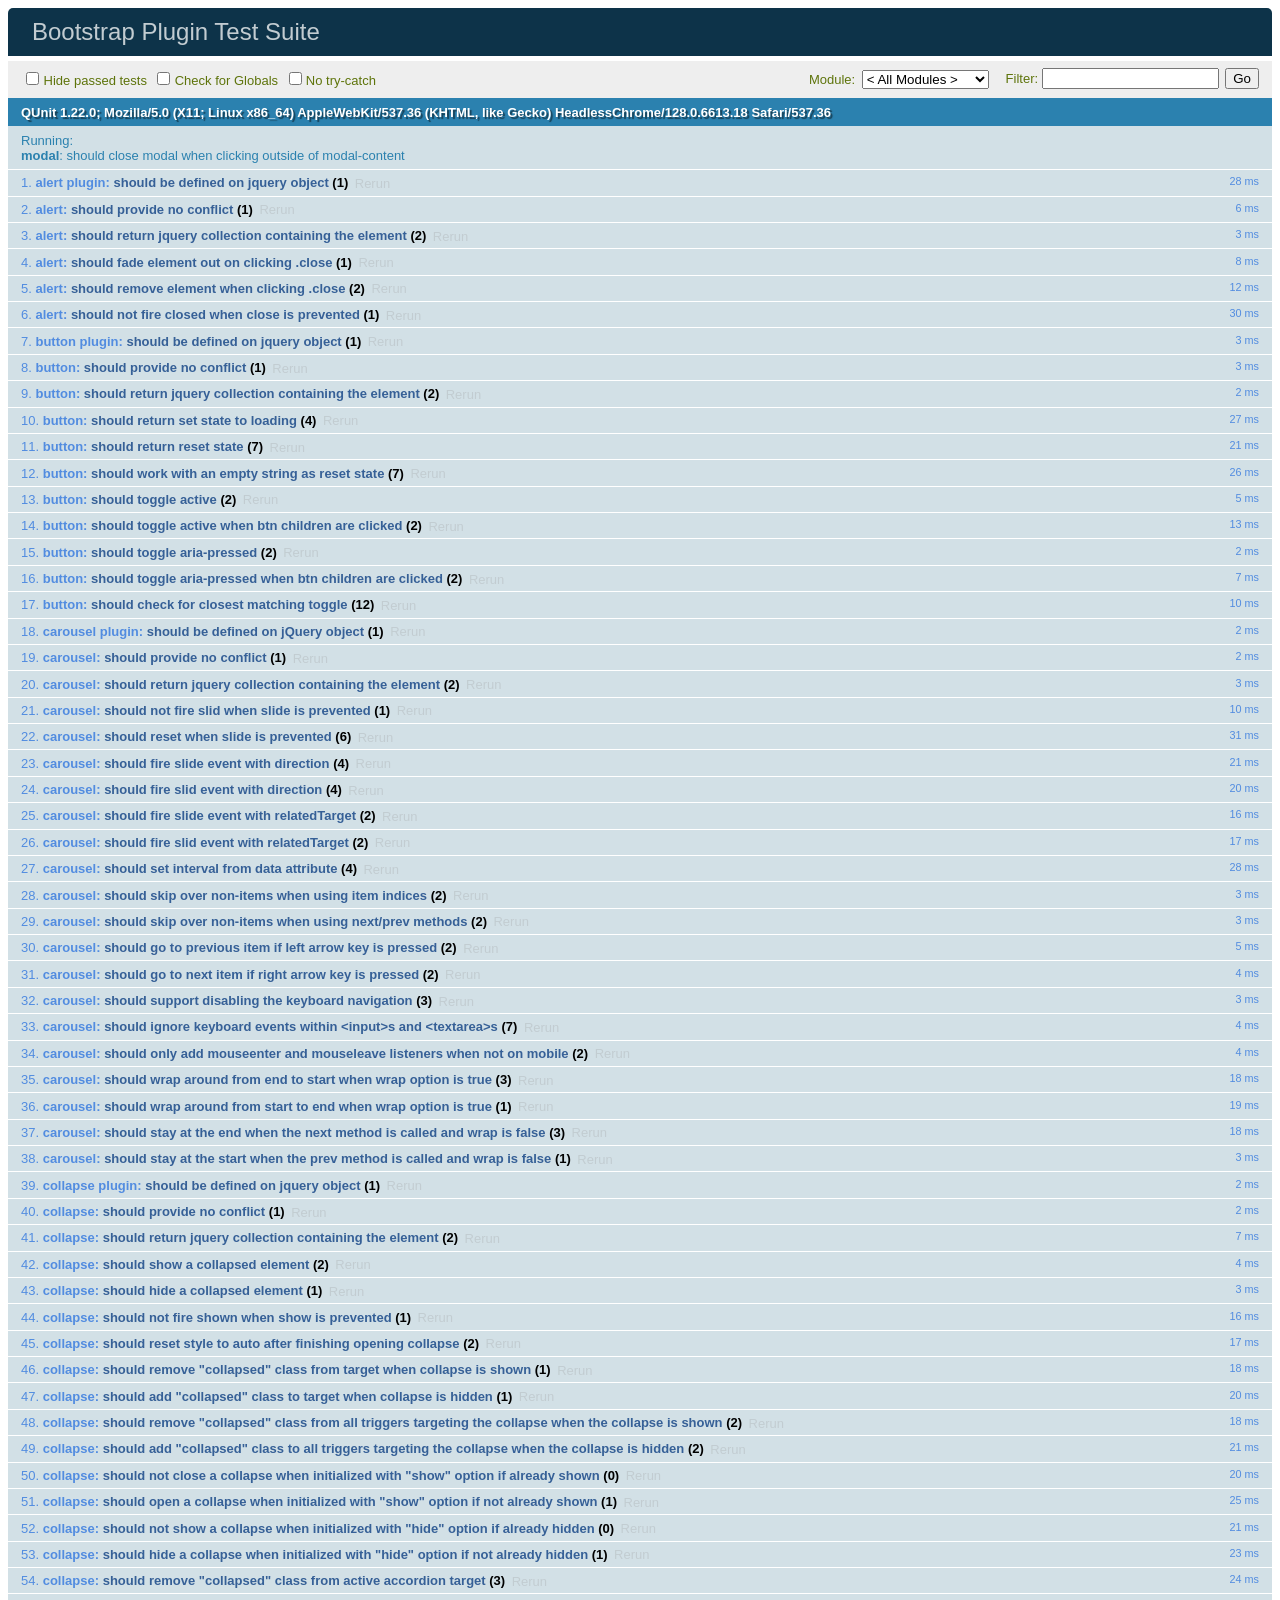
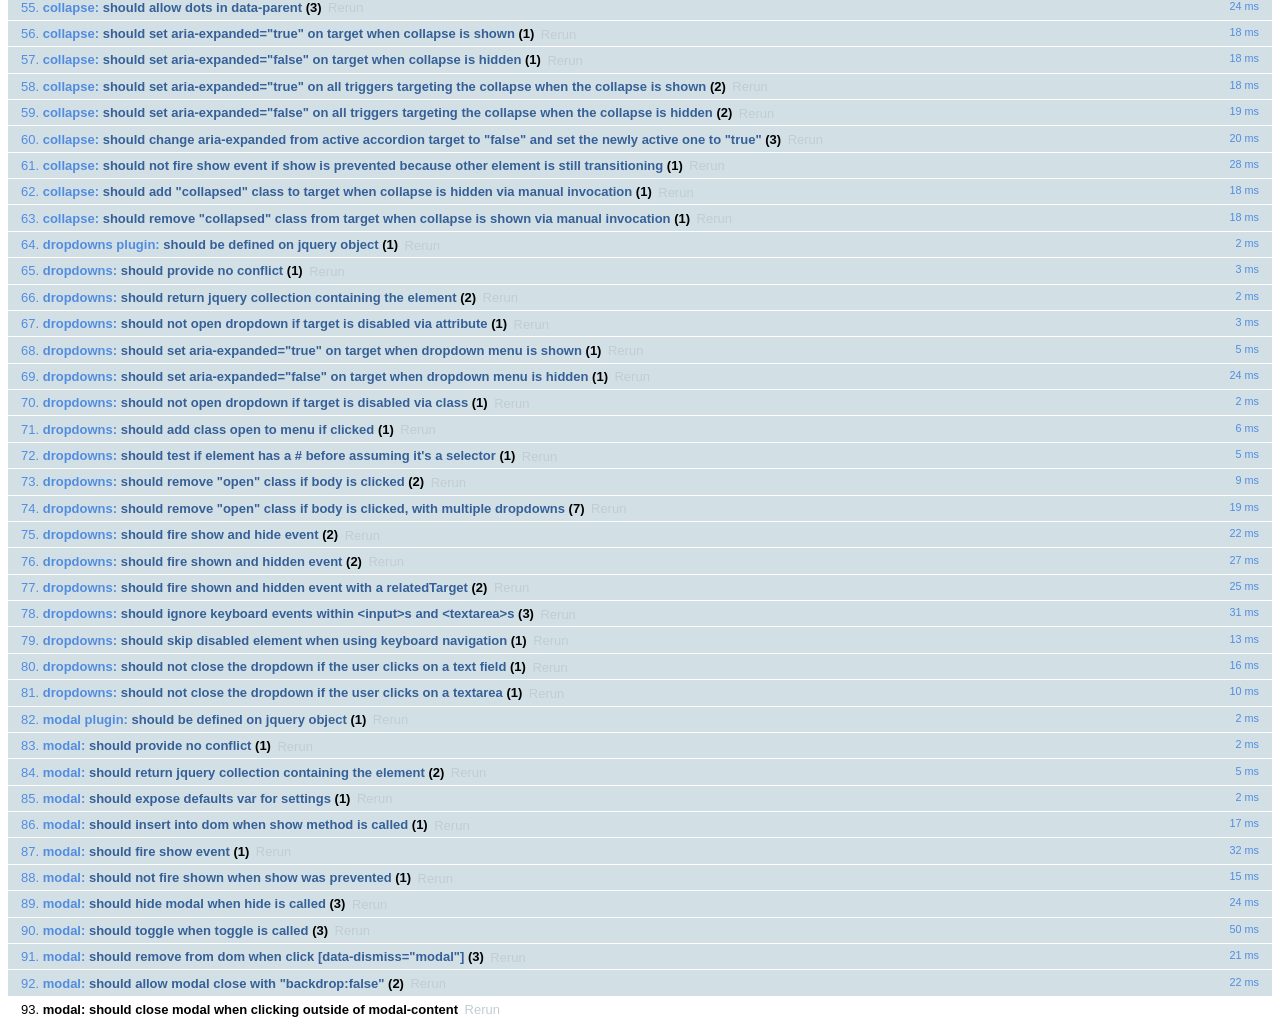
<file: parapaparam.github.io/bootstrap-3.3.7/js/tests/index.html>
<!DOCTYPE html>
<html>
  <head>
    <meta charset="utf-8">
    <title>Bootstrap Plugin Test Suite</title>
    <meta name="viewport" content="width=device-width, initial-scale=1">

    <!-- jQuery -->
    <script src="vendor/jquery.min.js"></script>
    <script>
      // Disable jQuery event aliases to ensure we don't accidentally use any of them
      (function () {
        var eventAliases = [
          'blur',
          'focus',
          'focusin',
          'focusout',
          'load',
          'resize',
          'scroll',
          'unload',
          'click',
          'dblclick',
          'mousedown',
          'mouseup',
          'mousemove',
          'mouseover',
          'mouseout',
          'mouseenter',
          'mouseleave',
          'change',
          'select',
          'submit',
          'keydown',
          'keypress',
          'keyup',
          'error',
          'contextmenu',
          'hover',
          'bind',
          'unbind',
          'delegate',
          'undelegate'
        ]
        for (var i = 0; i < eventAliases.length; i++) {
          var eventAlias = eventAliases[i]
          $.fn[eventAlias] = function () {
            throw new Error('Using the ".' + eventAlias + '()" method is not allowed, so that Bootstrap can be compatible with custom jQuery builds which exclude the "event aliases" module that defines said method. See https://github.com/twbs/bootstrap/blob/master/CONTRIBUTING.md#js')
          }
        }
      })()
    </script>

    <!-- QUnit -->
    <link rel="stylesheet" href="vendor/qunit.css" media="screen">
    <script src="vendor/qunit.js"></script>
    <script>
      // See https://github.com/axemclion/grunt-saucelabs#test-result-details-with-qunit
      var log = []
      // Require assert.expect in each test
      QUnit.config.requireExpects = true
      QUnit.done(function (testResults) {
        var tests = []
        for (var i = 0, len = log.length; i < len; i++) {
          var details = log[i]
          tests.push({
            name: details.name,
            result: details.result,
            expected: details.expected,
            actual: details.actual,
            source: details.source
          })
        }
        testResults.tests = tests

        window.global_test_results = testResults
      })

      QUnit.testStart(function (testDetails) {
        $(window).scrollTop(0)
        QUnit.log(function (details) {
          if (!details.result) {
            details.name = testDetails.name
            log.push(details)
          }
        })
      })

      // Cleanup
      QUnit.testDone(function () {
        $('#qunit-fixture').empty()
        $('#modal-test, .modal-backdrop').remove()
      })

      // Display fixture on-screen on iOS to avoid false positives
      if (/iPhone|iPad|iPod/.test(navigator.userAgent)) {
        QUnit.begin(function() {
          $('#qunit-fixture').css({ top: 0, left: 0 })
        })

        QUnit.done(function () {
          $('#qunit-fixture').css({ top: '', left: '' })
        })
      }

      // Disable deprecated global QUnit method aliases in preparation for QUnit v2
      (function () {
        var methodNames = [
          'async',
          'asyncTest',
          'deepEqual',
          'equal',
          'expect',
          'module',
          'notDeepEqual',
          'notEqual',
          'notPropEqual',
          'notStrictEqual',
          'ok',
          'propEqual',
          'push',
          'start',
          'stop',
          'strictEqual',
          'test',
          'throws'
        ];
        for (var i = 0; i < methodNames.length; i++) {
          var methodName = methodNames[i];
          window[methodName] = undefined;
        }
      })();
    </script>

    <!-- Plugin sources -->
    <script>$.support.transition = false</script>
    <script src="../../js/alert.js"></script>
    <script src="../../js/button.js"></script>
    <script src="../../js/carousel.js"></script>
    <script src="../../js/collapse.js"></script>
    <script src="../../js/dropdown.js"></script>
    <script src="../../js/modal.js"></script>
    <script src="../../js/scrollspy.js"></script>
    <script src="../../js/tab.js"></script>
    <script src="../../js/tooltip.js"></script>
    <script src="../../js/popover.js"></script>
    <script src="../../js/affix.js"></script>

    <!-- Unit tests -->
    <script src="unit/alert.js"></script>
    <script src="unit/button.js"></script>
    <script src="unit/carousel.js"></script>
    <script src="unit/collapse.js"></script>
    <script src="unit/dropdown.js"></script>
    <script src="unit/modal.js"></script>
    <script src="unit/scrollspy.js"></script>
    <script src="unit/tab.js"></script>
    <script src="unit/tooltip.js"></script>
    <script src="unit/popover.js"></script>
    <script src="unit/affix.js"></script>

  </head>
  <body>
    <div id="qunit-container">
      <div id="qunit"></div>
      <div id="qunit-fixture"></div>
    </div>
  </body>
</html>
</file>
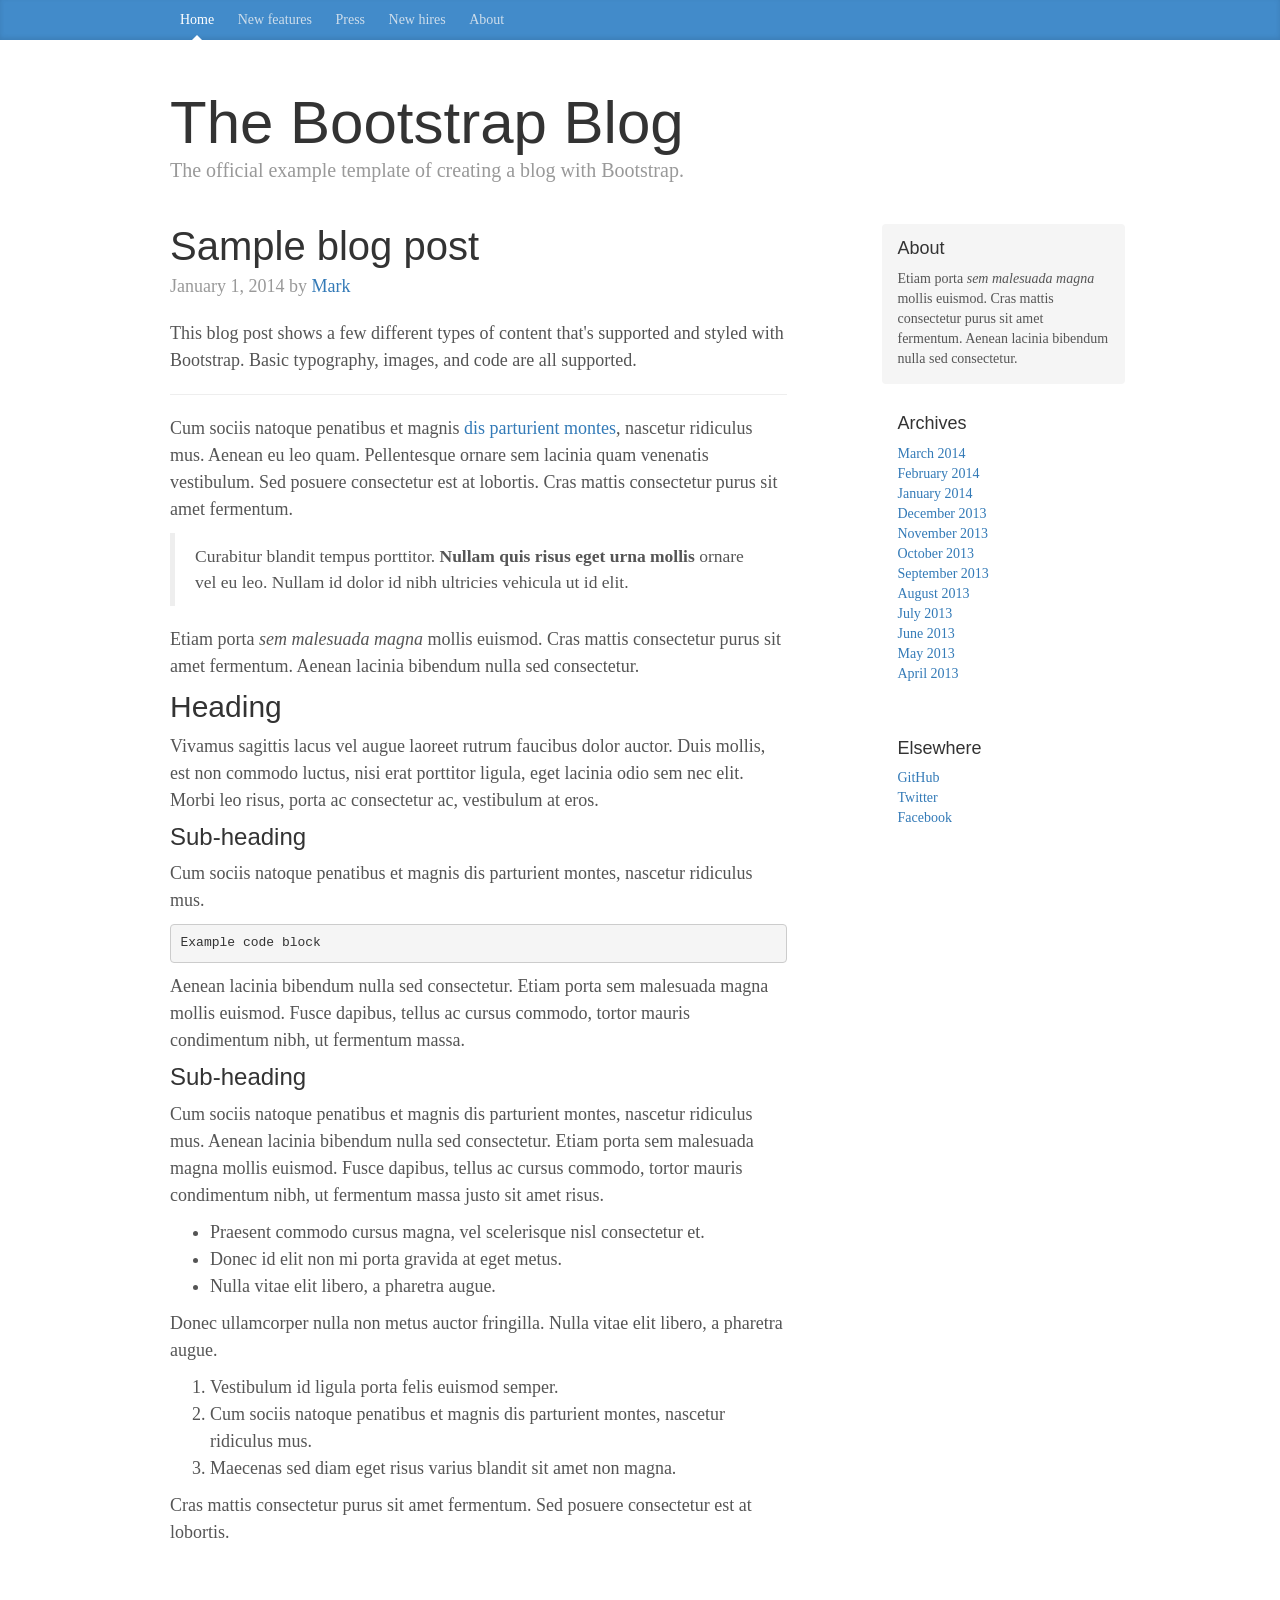
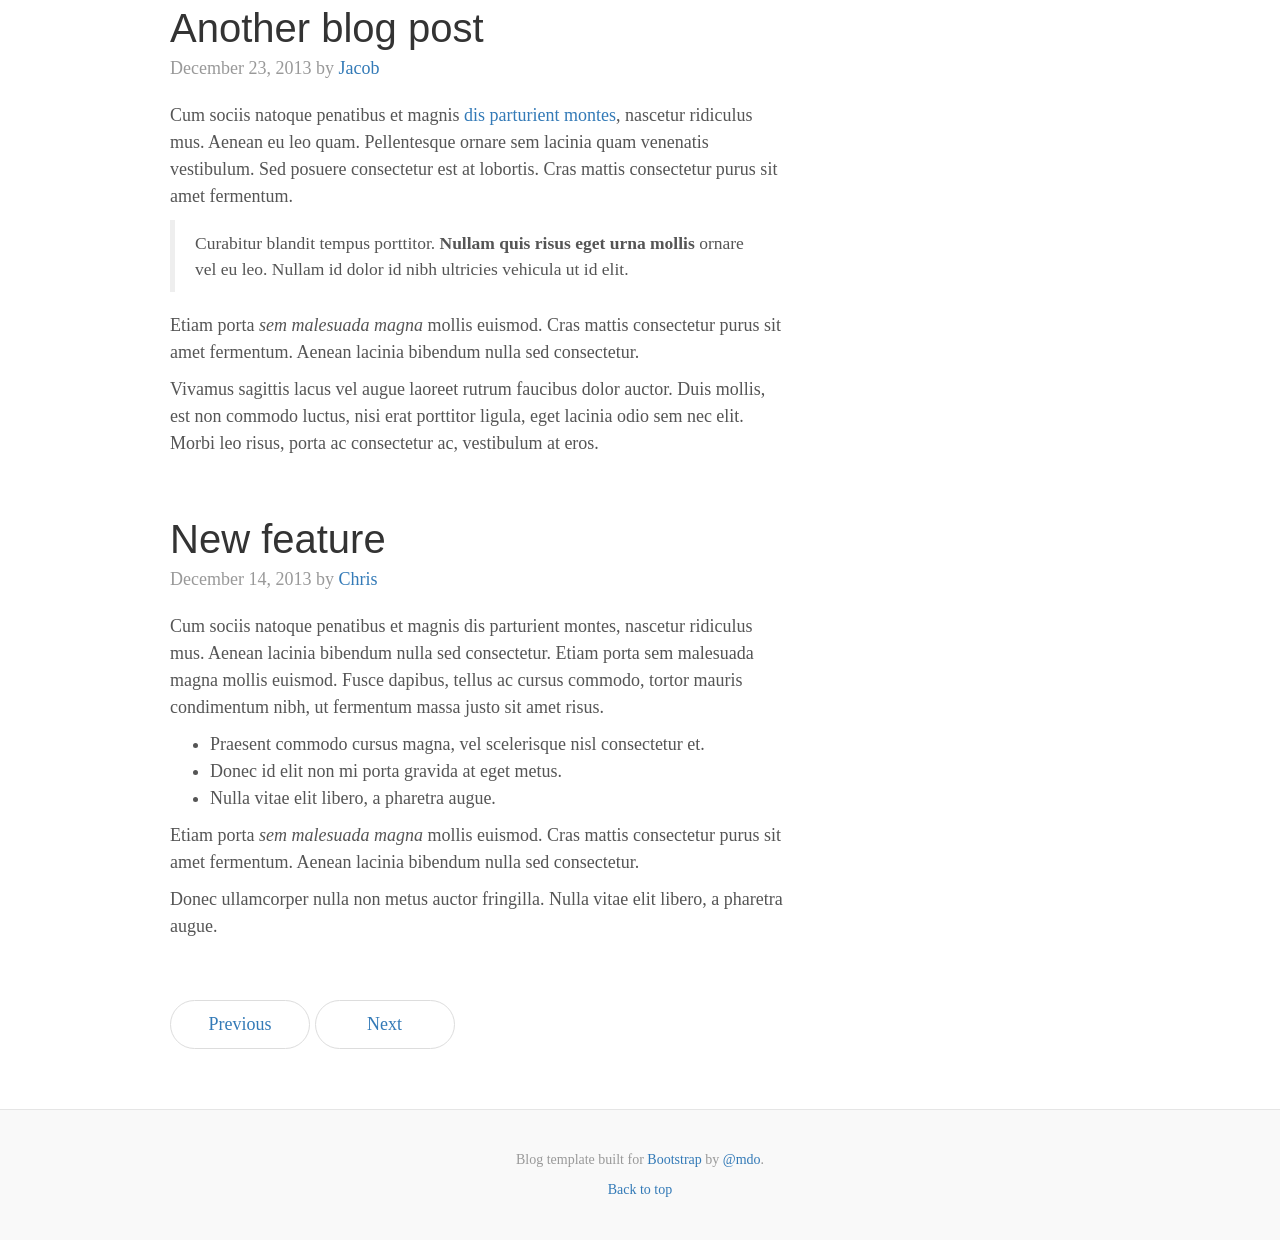
<file: parapaparam.github.io/bootstrap-3.3.7/docs/examples/blog/index.html>
<!DOCTYPE html>
<html lang="en">
  <head>
    <meta charset="utf-8">
    <meta http-equiv="X-UA-Compatible" content="IE=edge">
    <meta name="viewport" content="width=device-width, initial-scale=1">
    <!-- The above 3 meta tags *must* come first in the head; any other head content must come *after* these tags -->
    <meta name="description" content="">
    <meta name="author" content="">
    <link rel="icon" href="../../favicon.ico">

    <title>Blog Template for Bootstrap</title>

    <!-- Bootstrap core CSS -->
    <link href="../../dist/css/bootstrap.min.css" rel="stylesheet">

    <!-- IE10 viewport hack for Surface/desktop Windows 8 bug -->
    <link href="../../assets/css/ie10-viewport-bug-workaround.css" rel="stylesheet">

    <!-- Custom styles for this template -->
    <link href="blog.css" rel="stylesheet">

    <!-- Just for debugging purposes. Don't actually copy these 2 lines! -->
    <!--[if lt IE 9]><script src="../../assets/js/ie8-responsive-file-warning.js"></script><![endif]-->
    <script src="../../assets/js/ie-emulation-modes-warning.js"></script>

    <!-- HTML5 shim and Respond.js for IE8 support of HTML5 elements and media queries -->
    <!--[if lt IE 9]>
      <script src="https://oss.maxcdn.com/html5shiv/3.7.3/html5shiv.min.js"></script>
      <script src="https://oss.maxcdn.com/respond/1.4.2/respond.min.js"></script>
    <![endif]-->
  </head>

  <body>

    <div class="blog-masthead">
      <div class="container">
        <nav class="blog-nav">
          <a class="blog-nav-item active" href="#">Home</a>
          <a class="blog-nav-item" href="#">New features</a>
          <a class="blog-nav-item" href="#">Press</a>
          <a class="blog-nav-item" href="#">New hires</a>
          <a class="blog-nav-item" href="#">About</a>
        </nav>
      </div>
    </div>

    <div class="container">

      <div class="blog-header">
        <h1 class="blog-title">The Bootstrap Blog</h1>
        <p class="lead blog-description">The official example template of creating a blog with Bootstrap.</p>
      </div>

      <div class="row">

        <div class="col-sm-8 blog-main">

          <div class="blog-post">
            <h2 class="blog-post-title">Sample blog post</h2>
            <p class="blog-post-meta">January 1, 2014 by <a href="#">Mark</a></p>

            <p>This blog post shows a few different types of content that's supported and styled with Bootstrap. Basic typography, images, and code are all supported.</p>
            <hr>
            <p>Cum sociis natoque penatibus et magnis <a href="#">dis parturient montes</a>, nascetur ridiculus mus. Aenean eu leo quam. Pellentesque ornare sem lacinia quam venenatis vestibulum. Sed posuere consectetur est at lobortis. Cras mattis consectetur purus sit amet fermentum.</p>
            <blockquote>
              <p>Curabitur blandit tempus porttitor. <strong>Nullam quis risus eget urna mollis</strong> ornare vel eu leo. Nullam id dolor id nibh ultricies vehicula ut id elit.</p>
            </blockquote>
            <p>Etiam porta <em>sem malesuada magna</em> mollis euismod. Cras mattis consectetur purus sit amet fermentum. Aenean lacinia bibendum nulla sed consectetur.</p>
            <h2>Heading</h2>
            <p>Vivamus sagittis lacus vel augue laoreet rutrum faucibus dolor auctor. Duis mollis, est non commodo luctus, nisi erat porttitor ligula, eget lacinia odio sem nec elit. Morbi leo risus, porta ac consectetur ac, vestibulum at eros.</p>
            <h3>Sub-heading</h3>
            <p>Cum sociis natoque penatibus et magnis dis parturient montes, nascetur ridiculus mus.</p>
            <pre><code>Example code block</code></pre>
            <p>Aenean lacinia bibendum nulla sed consectetur. Etiam porta sem malesuada magna mollis euismod. Fusce dapibus, tellus ac cursus commodo, tortor mauris condimentum nibh, ut fermentum massa.</p>
            <h3>Sub-heading</h3>
            <p>Cum sociis natoque penatibus et magnis dis parturient montes, nascetur ridiculus mus. Aenean lacinia bibendum nulla sed consectetur. Etiam porta sem malesuada magna mollis euismod. Fusce dapibus, tellus ac cursus commodo, tortor mauris condimentum nibh, ut fermentum massa justo sit amet risus.</p>
            <ul>
              <li>Praesent commodo cursus magna, vel scelerisque nisl consectetur et.</li>
              <li>Donec id elit non mi porta gravida at eget metus.</li>
              <li>Nulla vitae elit libero, a pharetra augue.</li>
            </ul>
            <p>Donec ullamcorper nulla non metus auctor fringilla. Nulla vitae elit libero, a pharetra augue.</p>
            <ol>
              <li>Vestibulum id ligula porta felis euismod semper.</li>
              <li>Cum sociis natoque penatibus et magnis dis parturient montes, nascetur ridiculus mus.</li>
              <li>Maecenas sed diam eget risus varius blandit sit amet non magna.</li>
            </ol>
            <p>Cras mattis consectetur purus sit amet fermentum. Sed posuere consectetur est at lobortis.</p>
          </div><!-- /.blog-post -->

          <div class="blog-post">
            <h2 class="blog-post-title">Another blog post</h2>
            <p class="blog-post-meta">December 23, 2013 by <a href="#">Jacob</a></p>

            <p>Cum sociis natoque penatibus et magnis <a href="#">dis parturient montes</a>, nascetur ridiculus mus. Aenean eu leo quam. Pellentesque ornare sem lacinia quam venenatis vestibulum. Sed posuere consectetur est at lobortis. Cras mattis consectetur purus sit amet fermentum.</p>
            <blockquote>
              <p>Curabitur blandit tempus porttitor. <strong>Nullam quis risus eget urna mollis</strong> ornare vel eu leo. Nullam id dolor id nibh ultricies vehicula ut id elit.</p>
            </blockquote>
            <p>Etiam porta <em>sem malesuada magna</em> mollis euismod. Cras mattis consectetur purus sit amet fermentum. Aenean lacinia bibendum nulla sed consectetur.</p>
            <p>Vivamus sagittis lacus vel augue laoreet rutrum faucibus dolor auctor. Duis mollis, est non commodo luctus, nisi erat porttitor ligula, eget lacinia odio sem nec elit. Morbi leo risus, porta ac consectetur ac, vestibulum at eros.</p>
          </div><!-- /.blog-post -->

          <div class="blog-post">
            <h2 class="blog-post-title">New feature</h2>
            <p class="blog-post-meta">December 14, 2013 by <a href="#">Chris</a></p>

            <p>Cum sociis natoque penatibus et magnis dis parturient montes, nascetur ridiculus mus. Aenean lacinia bibendum nulla sed consectetur. Etiam porta sem malesuada magna mollis euismod. Fusce dapibus, tellus ac cursus commodo, tortor mauris condimentum nibh, ut fermentum massa justo sit amet risus.</p>
            <ul>
              <li>Praesent commodo cursus magna, vel scelerisque nisl consectetur et.</li>
              <li>Donec id elit non mi porta gravida at eget metus.</li>
              <li>Nulla vitae elit libero, a pharetra augue.</li>
            </ul>
            <p>Etiam porta <em>sem malesuada magna</em> mollis euismod. Cras mattis consectetur purus sit amet fermentum. Aenean lacinia bibendum nulla sed consectetur.</p>
            <p>Donec ullamcorper nulla non metus auctor fringilla. Nulla vitae elit libero, a pharetra augue.</p>
          </div><!-- /.blog-post -->

          <nav>
            <ul class="pager">
              <li><a href="#">Previous</a></li>
              <li><a href="#">Next</a></li>
            </ul>
          </nav>

        </div><!-- /.blog-main -->

        <div class="col-sm-3 col-sm-offset-1 blog-sidebar">
          <div class="sidebar-module sidebar-module-inset">
            <h4>About</h4>
            <p>Etiam porta <em>sem malesuada magna</em> mollis euismod. Cras mattis consectetur purus sit amet fermentum. Aenean lacinia bibendum nulla sed consectetur.</p>
          </div>
          <div class="sidebar-module">
            <h4>Archives</h4>
            <ol class="list-unstyled">
              <li><a href="#">March 2014</a></li>
              <li><a href="#">February 2014</a></li>
              <li><a href="#">January 2014</a></li>
              <li><a href="#">December 2013</a></li>
              <li><a href="#">November 2013</a></li>
              <li><a href="#">October 2013</a></li>
              <li><a href="#">September 2013</a></li>
              <li><a href="#">August 2013</a></li>
              <li><a href="#">July 2013</a></li>
              <li><a href="#">June 2013</a></li>
              <li><a href="#">May 2013</a></li>
              <li><a href="#">April 2013</a></li>
            </ol>
          </div>
          <div class="sidebar-module">
            <h4>Elsewhere</h4>
            <ol class="list-unstyled">
              <li><a href="#">GitHub</a></li>
              <li><a href="#">Twitter</a></li>
              <li><a href="#">Facebook</a></li>
            </ol>
          </div>
        </div><!-- /.blog-sidebar -->

      </div><!-- /.row -->

    </div><!-- /.container -->

    <footer class="blog-footer">
      <p>Blog template built for <a href="http://getbootstrap.com">Bootstrap</a> by <a href="https://twitter.com/mdo">@mdo</a>.</p>
      <p>
        <a href="#">Back to top</a>
      </p>
    </footer>


    <!-- Bootstrap core JavaScript
    ================================================== -->
    <!-- Placed at the end of the document so the pages load faster -->
    <script src="https://ajax.googleapis.com/ajax/libs/jquery/1.12.4/jquery.min.js"></script>
    <script>window.jQuery || document.write('<script src="../../assets/js/vendor/jquery.min.js"><\/script>')</script>
    <script src="../../dist/js/bootstrap.min.js"></script>
    <!-- IE10 viewport hack for Surface/desktop Windows 8 bug -->
    <script src="../../assets/js/ie10-viewport-bug-workaround.js"></script>
  </body>
</html>
</file>
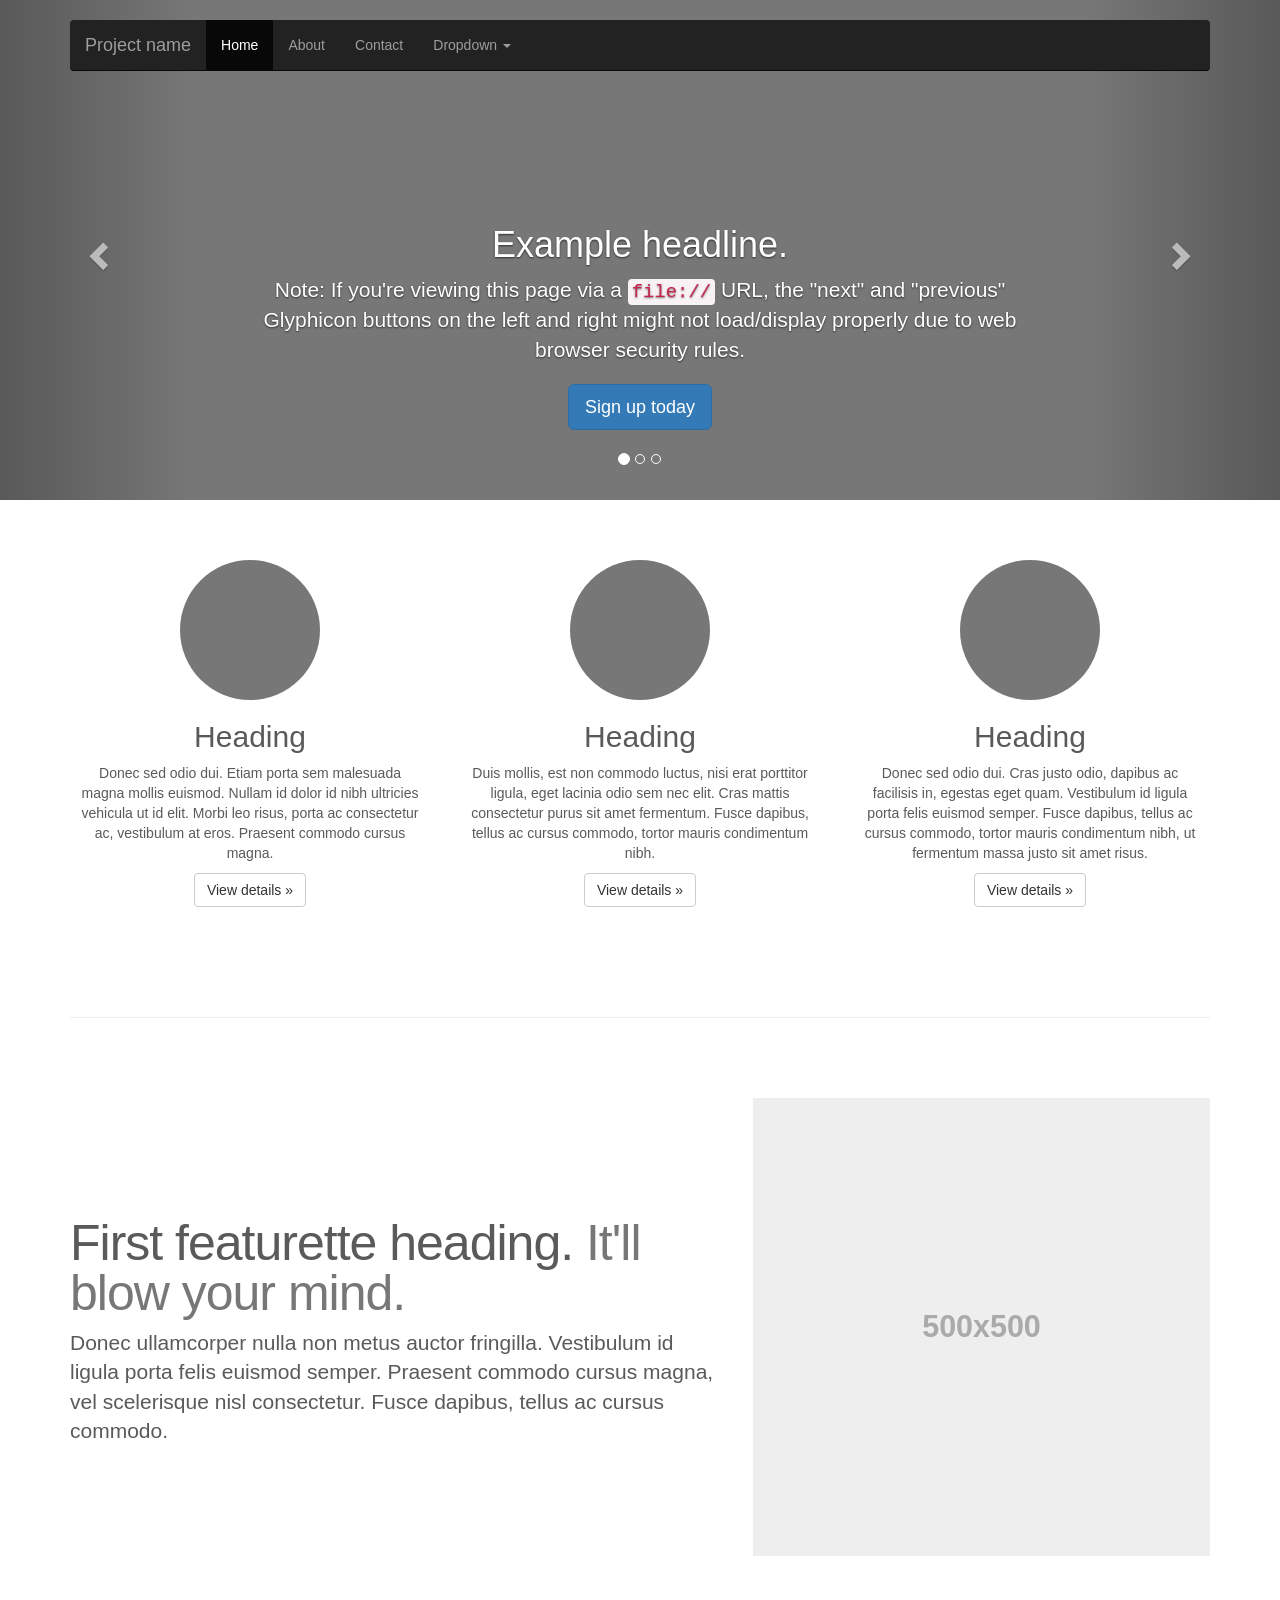
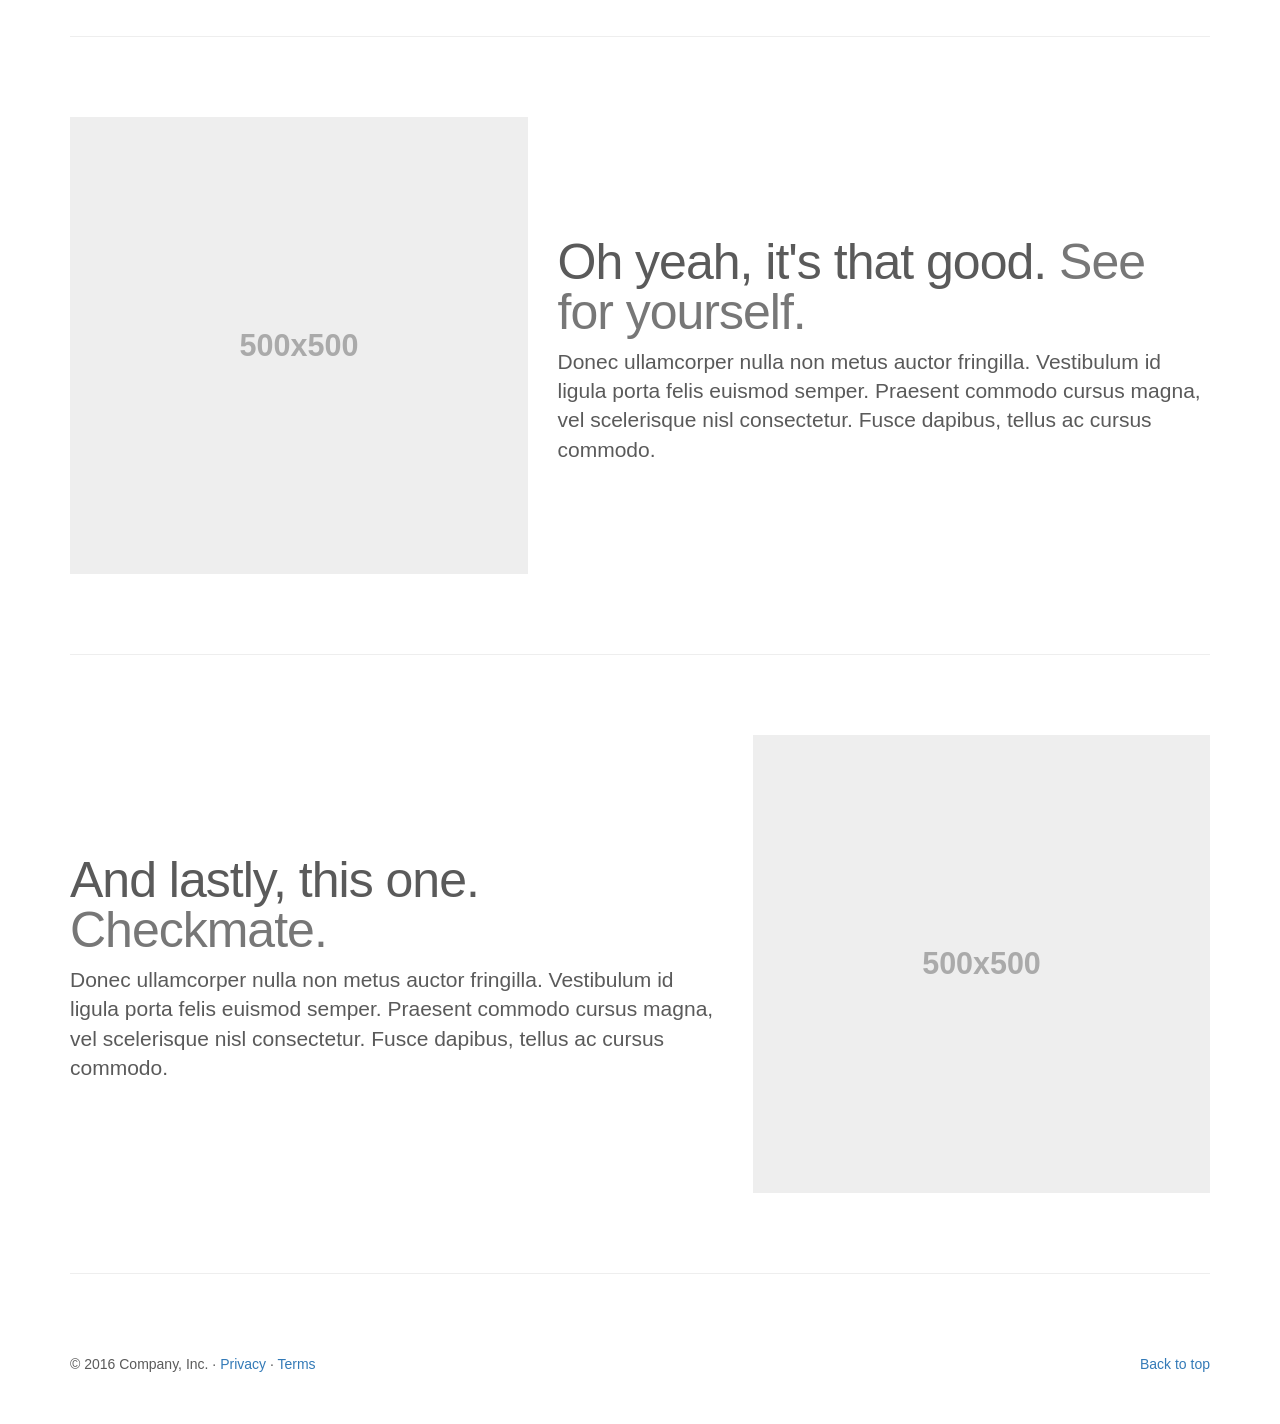
<file: parapaparam.github.io/bootstrap-3.3.7/docs/examples/carousel/index.html>
<!DOCTYPE html>
<html lang="en">
  <head>
    <meta charset="utf-8">
    <meta http-equiv="X-UA-Compatible" content="IE=edge">
    <meta name="viewport" content="width=device-width, initial-scale=1">
    <!-- The above 3 meta tags *must* come first in the head; any other head content must come *after* these tags -->
    <meta name="description" content="">
    <meta name="author" content="">
    <link rel="icon" href="../../favicon.ico">

    <title>Carousel Template for Bootstrap</title>

    <!-- Bootstrap core CSS -->
    <link href="../../dist/css/bootstrap.min.css" rel="stylesheet">

    <!-- IE10 viewport hack for Surface/desktop Windows 8 bug -->
    <link href="../../assets/css/ie10-viewport-bug-workaround.css" rel="stylesheet">

    <!-- Just for debugging purposes. Don't actually copy these 2 lines! -->
    <!--[if lt IE 9]><script src="../../assets/js/ie8-responsive-file-warning.js"></script><![endif]-->
    <script src="../../assets/js/ie-emulation-modes-warning.js"></script>

    <!-- HTML5 shim and Respond.js for IE8 support of HTML5 elements and media queries -->
    <!--[if lt IE 9]>
      <script src="https://oss.maxcdn.com/html5shiv/3.7.3/html5shiv.min.js"></script>
      <script src="https://oss.maxcdn.com/respond/1.4.2/respond.min.js"></script>
    <![endif]-->

    <!-- Custom styles for this template -->
    <link href="carousel.css" rel="stylesheet">
  </head>
<!-- NAVBAR
================================================== -->
  <body>
    <div class="navbar-wrapper">
      <div class="container">

        <nav class="navbar navbar-inverse navbar-static-top">
          <div class="container">
            <div class="navbar-header">
              <button type="button" class="navbar-toggle collapsed" data-toggle="collapse" data-target="#navbar" aria-expanded="false" aria-controls="navbar">
                <span class="sr-only">Toggle navigation</span>
                <span class="icon-bar"></span>
                <span class="icon-bar"></span>
                <span class="icon-bar"></span>
              </button>
              <a class="navbar-brand" href="#">Project name</a>
            </div>
            <div id="navbar" class="navbar-collapse collapse">
              <ul class="nav navbar-nav">
                <li class="active"><a href="#">Home</a></li>
                <li><a href="#about">About</a></li>
                <li><a href="#contact">Contact</a></li>
                <li class="dropdown">
                  <a href="#" class="dropdown-toggle" data-toggle="dropdown" role="button" aria-haspopup="true" aria-expanded="false">Dropdown <span class="caret"></span></a>
                  <ul class="dropdown-menu">
                    <li><a href="#">Action</a></li>
                    <li><a href="#">Another action</a></li>
                    <li><a href="#">Something else here</a></li>
                    <li role="separator" class="divider"></li>
                    <li class="dropdown-header">Nav header</li>
                    <li><a href="#">Separated link</a></li>
                    <li><a href="#">One more separated link</a></li>
                  </ul>
                </li>
              </ul>
            </div>
          </div>
        </nav>

      </div>
    </div>


    <!-- Carousel
    ================================================== -->
    <div id="myCarousel" class="carousel slide" data-ride="carousel">
      <!-- Indicators -->
      <ol class="carousel-indicators">
        <li data-target="#myCarousel" data-slide-to="0" class="active"></li>
        <li data-target="#myCarousel" data-slide-to="1"></li>
        <li data-target="#myCarousel" data-slide-to="2"></li>
      </ol>
      <div class="carousel-inner" role="listbox">
        <div class="item active">
          <img class="first-slide" src="[data-uri]" alt="First slide">
          <div class="container">
            <div class="carousel-caption">
              <h1>Example headline.</h1>
              <p>Note: If you're viewing this page via a <code>file://</code> URL, the "next" and "previous" Glyphicon buttons on the left and right might not load/display properly due to web browser security rules.</p>
              <p><a class="btn btn-lg btn-primary" href="#" role="button">Sign up today</a></p>
            </div>
          </div>
        </div>
        <div class="item">
          <img class="second-slide" src="[data-uri]" alt="Second slide">
          <div class="container">
            <div class="carousel-caption">
              <h1>Another example headline.</h1>
              <p>Cras justo odio, dapibus ac facilisis in, egestas eget quam. Donec id elit non mi porta gravida at eget metus. Nullam id dolor id nibh ultricies vehicula ut id elit.</p>
              <p><a class="btn btn-lg btn-primary" href="#" role="button">Learn more</a></p>
            </div>
          </div>
        </div>
        <div class="item">
          <img class="third-slide" src="[data-uri]" alt="Third slide">
          <div class="container">
            <div class="carousel-caption">
              <h1>One more for good measure.</h1>
              <p>Cras justo odio, dapibus ac facilisis in, egestas eget quam. Donec id elit non mi porta gravida at eget metus. Nullam id dolor id nibh ultricies vehicula ut id elit.</p>
              <p><a class="btn btn-lg btn-primary" href="#" role="button">Browse gallery</a></p>
            </div>
          </div>
        </div>
      </div>
      <a class="left carousel-control" href="#myCarousel" role="button" data-slide="prev">
        <span class="glyphicon glyphicon-chevron-left" aria-hidden="true"></span>
        <span class="sr-only">Previous</span>
      </a>
      <a class="right carousel-control" href="#myCarousel" role="button" data-slide="next">
        <span class="glyphicon glyphicon-chevron-right" aria-hidden="true"></span>
        <span class="sr-only">Next</span>
      </a>
    </div><!-- /.carousel -->


    <!-- Marketing messaging and featurettes
    ================================================== -->
    <!-- Wrap the rest of the page in another container to center all the content. -->

    <div class="container marketing">

      <!-- Three columns of text below the carousel -->
      <div class="row">
        <div class="col-lg-4">
          <img class="img-circle" src="[data-uri]" alt="Generic placeholder image" width="140" height="140">
          <h2>Heading</h2>
          <p>Donec sed odio dui. Etiam porta sem malesuada magna mollis euismod. Nullam id dolor id nibh ultricies vehicula ut id elit. Morbi leo risus, porta ac consectetur ac, vestibulum at eros. Praesent commodo cursus magna.</p>
          <p><a class="btn btn-default" href="#" role="button">View details &raquo;</a></p>
        </div><!-- /.col-lg-4 -->
        <div class="col-lg-4">
          <img class="img-circle" src="[data-uri]" alt="Generic placeholder image" width="140" height="140">
          <h2>Heading</h2>
          <p>Duis mollis, est non commodo luctus, nisi erat porttitor ligula, eget lacinia odio sem nec elit. Cras mattis consectetur purus sit amet fermentum. Fusce dapibus, tellus ac cursus commodo, tortor mauris condimentum nibh.</p>
          <p><a class="btn btn-default" href="#" role="button">View details &raquo;</a></p>
        </div><!-- /.col-lg-4 -->
        <div class="col-lg-4">
          <img class="img-circle" src="[data-uri]" alt="Generic placeholder image" width="140" height="140">
          <h2>Heading</h2>
          <p>Donec sed odio dui. Cras justo odio, dapibus ac facilisis in, egestas eget quam. Vestibulum id ligula porta felis euismod semper. Fusce dapibus, tellus ac cursus commodo, tortor mauris condimentum nibh, ut fermentum massa justo sit amet risus.</p>
          <p><a class="btn btn-default" href="#" role="button">View details &raquo;</a></p>
        </div><!-- /.col-lg-4 -->
      </div><!-- /.row -->


      <!-- START THE FEATURETTES -->

      <hr class="featurette-divider">

      <div class="row featurette">
        <div class="col-md-7">
          <h2 class="featurette-heading">First featurette heading. <span class="text-muted">It'll blow your mind.</span></h2>
          <p class="lead">Donec ullamcorper nulla non metus auctor fringilla. Vestibulum id ligula porta felis euismod semper. Praesent commodo cursus magna, vel scelerisque nisl consectetur. Fusce dapibus, tellus ac cursus commodo.</p>
        </div>
        <div class="col-md-5">
          <img class="featurette-image img-responsive center-block" data-src="holder.js/500x500/auto" alt="Generic placeholder image">
        </div>
      </div>

      <hr class="featurette-divider">

      <div class="row featurette">
        <div class="col-md-7 col-md-push-5">
          <h2 class="featurette-heading">Oh yeah, it's that good. <span class="text-muted">See for yourself.</span></h2>
          <p class="lead">Donec ullamcorper nulla non metus auctor fringilla. Vestibulum id ligula porta felis euismod semper. Praesent commodo cursus magna, vel scelerisque nisl consectetur. Fusce dapibus, tellus ac cursus commodo.</p>
        </div>
        <div class="col-md-5 col-md-pull-7">
          <img class="featurette-image img-responsive center-block" data-src="holder.js/500x500/auto" alt="Generic placeholder image">
        </div>
      </div>

      <hr class="featurette-divider">

      <div class="row featurette">
        <div class="col-md-7">
          <h2 class="featurette-heading">And lastly, this one. <span class="text-muted">Checkmate.</span></h2>
          <p class="lead">Donec ullamcorper nulla non metus auctor fringilla. Vestibulum id ligula porta felis euismod semper. Praesent commodo cursus magna, vel scelerisque nisl consectetur. Fusce dapibus, tellus ac cursus commodo.</p>
        </div>
        <div class="col-md-5">
          <img class="featurette-image img-responsive center-block" data-src="holder.js/500x500/auto" alt="Generic placeholder image">
        </div>
      </div>

      <hr class="featurette-divider">

      <!-- /END THE FEATURETTES -->


      <!-- FOOTER -->
      <footer>
        <p class="pull-right"><a href="#">Back to top</a></p>
        <p>&copy; 2016 Company, Inc. &middot; <a href="#">Privacy</a> &middot; <a href="#">Terms</a></p>
      </footer>

    </div><!-- /.container -->


    <!-- Bootstrap core JavaScript
    ================================================== -->
    <!-- Placed at the end of the document so the pages load faster -->
    <script src="https://ajax.googleapis.com/ajax/libs/jquery/1.12.4/jquery.min.js"></script>
    <script>window.jQuery || document.write('<script src="../../assets/js/vendor/jquery.min.js"><\/script>')</script>
    <script src="../../dist/js/bootstrap.min.js"></script>
    <!-- Just to make our placeholder images work. Don't actually copy the next line! -->
    <script src="../../assets/js/vendor/holder.min.js"></script>
    <!-- IE10 viewport hack for Surface/desktop Windows 8 bug -->
    <script src="../../assets/js/ie10-viewport-bug-workaround.js"></script>
  </body>
</html>
</file>
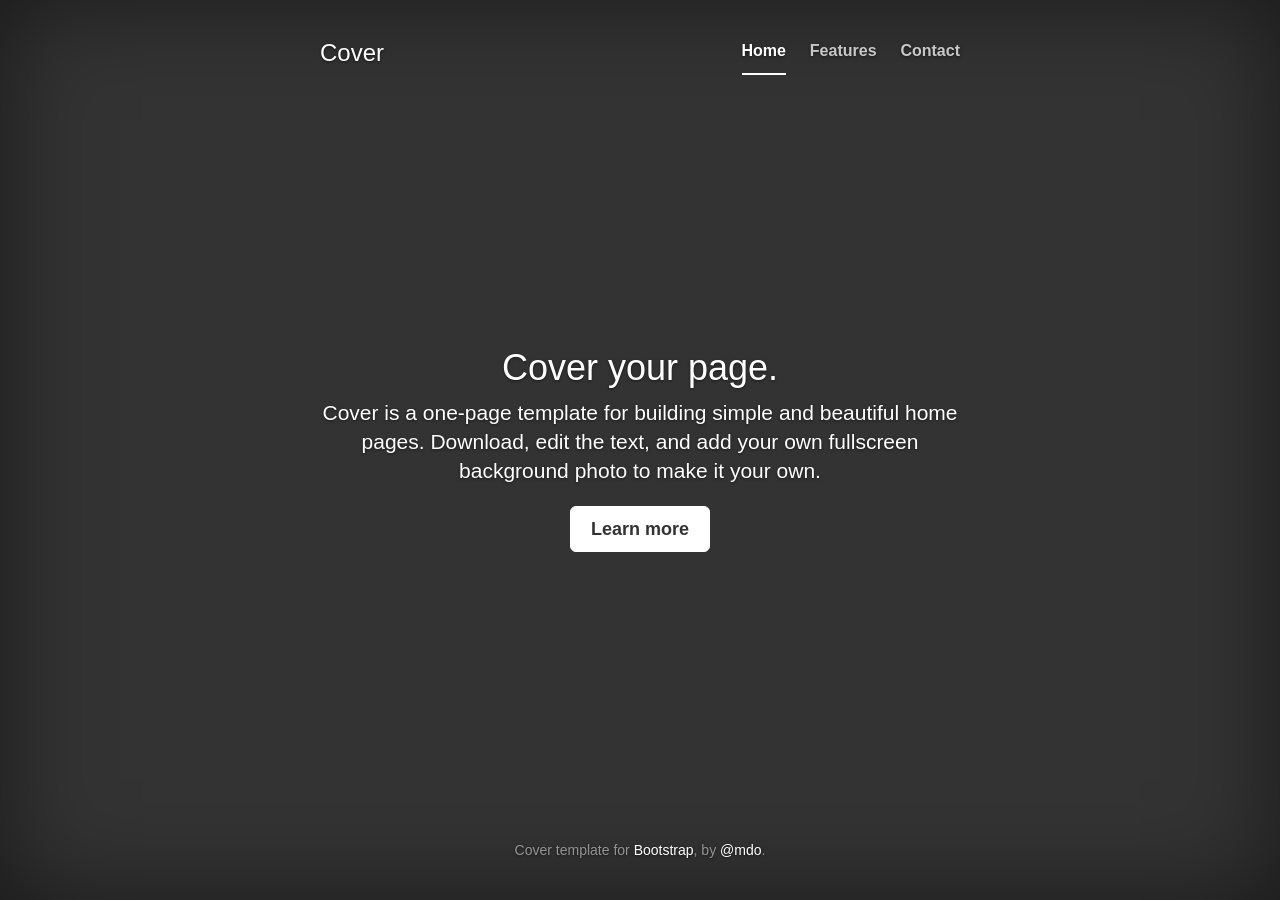
<file: parapaparam.github.io/bootstrap-3.3.7/docs/examples/cover/index.html>
<!DOCTYPE html>
<html lang="en">
  <head>
    <meta charset="utf-8">
    <meta http-equiv="X-UA-Compatible" content="IE=edge">
    <meta name="viewport" content="width=device-width, initial-scale=1">
    <!-- The above 3 meta tags *must* come first in the head; any other head content must come *after* these tags -->
    <meta name="description" content="">
    <meta name="author" content="">
    <link rel="icon" href="../../favicon.ico">

    <title>Cover Template for Bootstrap</title>

    <!-- Bootstrap core CSS -->
    <link href="../../dist/css/bootstrap.min.css" rel="stylesheet">

    <!-- IE10 viewport hack for Surface/desktop Windows 8 bug -->
    <link href="../../assets/css/ie10-viewport-bug-workaround.css" rel="stylesheet">

    <!-- Custom styles for this template -->
    <link href="cover.css" rel="stylesheet">

    <!-- Just for debugging purposes. Don't actually copy these 2 lines! -->
    <!--[if lt IE 9]><script src="../../assets/js/ie8-responsive-file-warning.js"></script><![endif]-->
    <script src="../../assets/js/ie-emulation-modes-warning.js"></script>

    <!-- HTML5 shim and Respond.js for IE8 support of HTML5 elements and media queries -->
    <!--[if lt IE 9]>
      <script src="https://oss.maxcdn.com/html5shiv/3.7.3/html5shiv.min.js"></script>
      <script src="https://oss.maxcdn.com/respond/1.4.2/respond.min.js"></script>
    <![endif]-->
  </head>

  <body>

    <div class="site-wrapper">

      <div class="site-wrapper-inner">

        <div class="cover-container">

          <div class="masthead clearfix">
            <div class="inner">
              <h3 class="masthead-brand">Cover</h3>
              <nav>
                <ul class="nav masthead-nav">
                  <li class="active"><a href="#">Home</a></li>
                  <li><a href="#">Features</a></li>
                  <li><a href="#">Contact</a></li>
                </ul>
              </nav>
            </div>
          </div>

          <div class="inner cover">
            <h1 class="cover-heading">Cover your page.</h1>
            <p class="lead">Cover is a one-page template for building simple and beautiful home pages. Download, edit the text, and add your own fullscreen background photo to make it your own.</p>
            <p class="lead">
              <a href="#" class="btn btn-lg btn-default">Learn more</a>
            </p>
          </div>

          <div class="mastfoot">
            <div class="inner">
              <p>Cover template for <a href="http://getbootstrap.com">Bootstrap</a>, by <a href="https://twitter.com/mdo">@mdo</a>.</p>
            </div>
          </div>

        </div>

      </div>

    </div>

    <!-- Bootstrap core JavaScript
    ================================================== -->
    <!-- Placed at the end of the document so the pages load faster -->
    <script src="https://ajax.googleapis.com/ajax/libs/jquery/1.12.4/jquery.min.js"></script>
    <script>window.jQuery || document.write('<script src="../../assets/js/vendor/jquery.min.js"><\/script>')</script>
    <script src="../../dist/js/bootstrap.min.js"></script>
    <!-- IE10 viewport hack for Surface/desktop Windows 8 bug -->
    <script src="../../assets/js/ie10-viewport-bug-workaround.js"></script>
  </body>
</html>
</file>
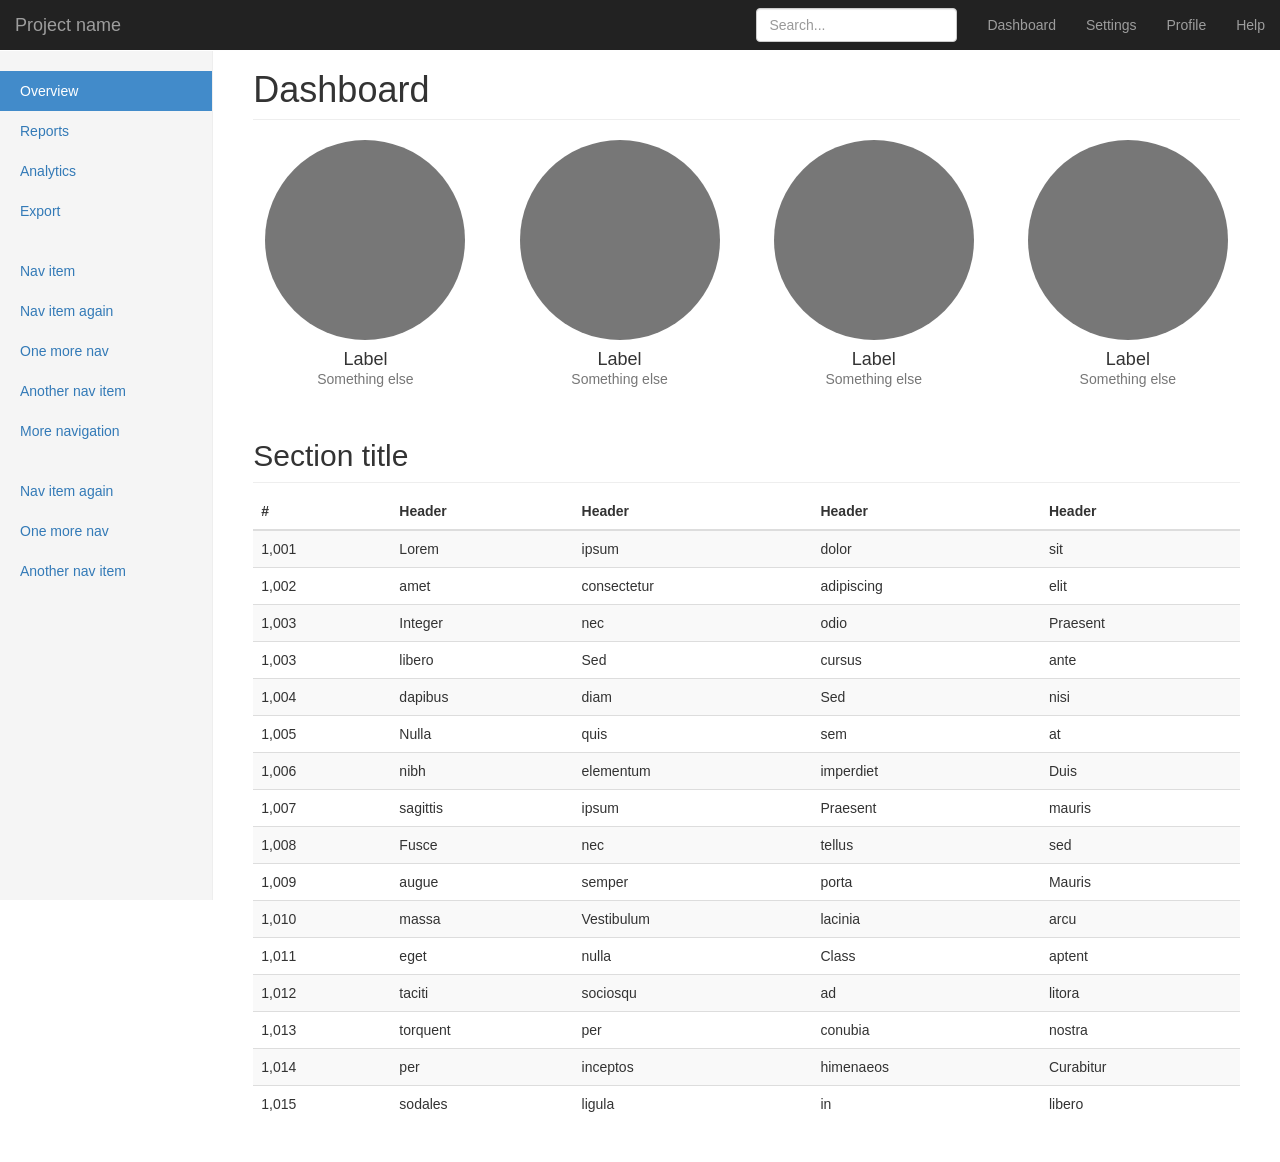
<file: parapaparam.github.io/bootstrap-3.3.7/docs/examples/dashboard/index.html>
<!DOCTYPE html>
<html lang="en">
  <head>
    <meta charset="utf-8">
    <meta http-equiv="X-UA-Compatible" content="IE=edge">
    <meta name="viewport" content="width=device-width, initial-scale=1">
    <!-- The above 3 meta tags *must* come first in the head; any other head content must come *after* these tags -->
    <meta name="description" content="">
    <meta name="author" content="">
    <link rel="icon" href="../../favicon.ico">

    <title>Dashboard Template for Bootstrap</title>

    <!-- Bootstrap core CSS -->
    <link href="../../dist/css/bootstrap.min.css" rel="stylesheet">

    <!-- IE10 viewport hack for Surface/desktop Windows 8 bug -->
    <link href="../../assets/css/ie10-viewport-bug-workaround.css" rel="stylesheet">

    <!-- Custom styles for this template -->
    <link href="dashboard.css" rel="stylesheet">

    <!-- Just for debugging purposes. Don't actually copy these 2 lines! -->
    <!--[if lt IE 9]><script src="../../assets/js/ie8-responsive-file-warning.js"></script><![endif]-->
    <script src="../../assets/js/ie-emulation-modes-warning.js"></script>

    <!-- HTML5 shim and Respond.js for IE8 support of HTML5 elements and media queries -->
    <!--[if lt IE 9]>
      <script src="https://oss.maxcdn.com/html5shiv/3.7.3/html5shiv.min.js"></script>
      <script src="https://oss.maxcdn.com/respond/1.4.2/respond.min.js"></script>
    <![endif]-->
  </head>

  <body>

    <nav class="navbar navbar-inverse navbar-fixed-top">
      <div class="container-fluid">
        <div class="navbar-header">
          <button type="button" class="navbar-toggle collapsed" data-toggle="collapse" data-target="#navbar" aria-expanded="false" aria-controls="navbar">
            <span class="sr-only">Toggle navigation</span>
            <span class="icon-bar"></span>
            <span class="icon-bar"></span>
            <span class="icon-bar"></span>
          </button>
          <a class="navbar-brand" href="#">Project name</a>
        </div>
        <div id="navbar" class="navbar-collapse collapse">
          <ul class="nav navbar-nav navbar-right">
            <li><a href="#">Dashboard</a></li>
            <li><a href="#">Settings</a></li>
            <li><a href="#">Profile</a></li>
            <li><a href="#">Help</a></li>
          </ul>
          <form class="navbar-form navbar-right">
            <input type="text" class="form-control" placeholder="Search...">
          </form>
        </div>
      </div>
    </nav>

    <div class="container-fluid">
      <div class="row">
        <div class="col-sm-3 col-md-2 sidebar">
          <ul class="nav nav-sidebar">
            <li class="active"><a href="#">Overview <span class="sr-only">(current)</span></a></li>
            <li><a href="#">Reports</a></li>
            <li><a href="#">Analytics</a></li>
            <li><a href="#">Export</a></li>
          </ul>
          <ul class="nav nav-sidebar">
            <li><a href="">Nav item</a></li>
            <li><a href="">Nav item again</a></li>
            <li><a href="">One more nav</a></li>
            <li><a href="">Another nav item</a></li>
            <li><a href="">More navigation</a></li>
          </ul>
          <ul class="nav nav-sidebar">
            <li><a href="">Nav item again</a></li>
            <li><a href="">One more nav</a></li>
            <li><a href="">Another nav item</a></li>
          </ul>
        </div>
        <div class="col-sm-9 col-sm-offset-3 col-md-10 col-md-offset-2 main">
          <h1 class="page-header">Dashboard</h1>

          <div class="row placeholders">
            <div class="col-xs-6 col-sm-3 placeholder">
              <img src="[data-uri]" width="200" height="200" class="img-responsive" alt="Generic placeholder thumbnail">
              <h4>Label</h4>
              <span class="text-muted">Something else</span>
            </div>
            <div class="col-xs-6 col-sm-3 placeholder">
              <img src="[data-uri]" width="200" height="200" class="img-responsive" alt="Generic placeholder thumbnail">
              <h4>Label</h4>
              <span class="text-muted">Something else</span>
            </div>
            <div class="col-xs-6 col-sm-3 placeholder">
              <img src="[data-uri]" width="200" height="200" class="img-responsive" alt="Generic placeholder thumbnail">
              <h4>Label</h4>
              <span class="text-muted">Something else</span>
            </div>
            <div class="col-xs-6 col-sm-3 placeholder">
              <img src="[data-uri]" width="200" height="200" class="img-responsive" alt="Generic placeholder thumbnail">
              <h4>Label</h4>
              <span class="text-muted">Something else</span>
            </div>
          </div>

          <h2 class="sub-header">Section title</h2>
          <div class="table-responsive">
            <table class="table table-striped">
              <thead>
                <tr>
                  <th>#</th>
                  <th>Header</th>
                  <th>Header</th>
                  <th>Header</th>
                  <th>Header</th>
                </tr>
              </thead>
              <tbody>
                <tr>
                  <td>1,001</td>
                  <td>Lorem</td>
                  <td>ipsum</td>
                  <td>dolor</td>
                  <td>sit</td>
                </tr>
                <tr>
                  <td>1,002</td>
                  <td>amet</td>
                  <td>consectetur</td>
                  <td>adipiscing</td>
                  <td>elit</td>
                </tr>
                <tr>
                  <td>1,003</td>
                  <td>Integer</td>
                  <td>nec</td>
                  <td>odio</td>
                  <td>Praesent</td>
                </tr>
                <tr>
                  <td>1,003</td>
                  <td>libero</td>
                  <td>Sed</td>
                  <td>cursus</td>
                  <td>ante</td>
                </tr>
                <tr>
                  <td>1,004</td>
                  <td>dapibus</td>
                  <td>diam</td>
                  <td>Sed</td>
                  <td>nisi</td>
                </tr>
                <tr>
                  <td>1,005</td>
                  <td>Nulla</td>
                  <td>quis</td>
                  <td>sem</td>
                  <td>at</td>
                </tr>
                <tr>
                  <td>1,006</td>
                  <td>nibh</td>
                  <td>elementum</td>
                  <td>imperdiet</td>
                  <td>Duis</td>
                </tr>
                <tr>
                  <td>1,007</td>
                  <td>sagittis</td>
                  <td>ipsum</td>
                  <td>Praesent</td>
                  <td>mauris</td>
                </tr>
                <tr>
                  <td>1,008</td>
                  <td>Fusce</td>
                  <td>nec</td>
                  <td>tellus</td>
                  <td>sed</td>
                </tr>
                <tr>
                  <td>1,009</td>
                  <td>augue</td>
                  <td>semper</td>
                  <td>porta</td>
                  <td>Mauris</td>
                </tr>
                <tr>
                  <td>1,010</td>
                  <td>massa</td>
                  <td>Vestibulum</td>
                  <td>lacinia</td>
                  <td>arcu</td>
                </tr>
                <tr>
                  <td>1,011</td>
                  <td>eget</td>
                  <td>nulla</td>
                  <td>Class</td>
                  <td>aptent</td>
                </tr>
                <tr>
                  <td>1,012</td>
                  <td>taciti</td>
                  <td>sociosqu</td>
                  <td>ad</td>
                  <td>litora</td>
                </tr>
                <tr>
                  <td>1,013</td>
                  <td>torquent</td>
                  <td>per</td>
                  <td>conubia</td>
                  <td>nostra</td>
                </tr>
                <tr>
                  <td>1,014</td>
                  <td>per</td>
                  <td>inceptos</td>
                  <td>himenaeos</td>
                  <td>Curabitur</td>
                </tr>
                <tr>
                  <td>1,015</td>
                  <td>sodales</td>
                  <td>ligula</td>
                  <td>in</td>
                  <td>libero</td>
                </tr>
              </tbody>
            </table>
          </div>
        </div>
      </div>
    </div>

    <!-- Bootstrap core JavaScript
    ================================================== -->
    <!-- Placed at the end of the document so the pages load faster -->
    <script src="https://ajax.googleapis.com/ajax/libs/jquery/1.12.4/jquery.min.js"></script>
    <script>window.jQuery || document.write('<script src="../../assets/js/vendor/jquery.min.js"><\/script>')</script>
    <script src="../../dist/js/bootstrap.min.js"></script>
    <!-- Just to make our placeholder images work. Don't actually copy the next line! -->
    <script src="../../assets/js/vendor/holder.min.js"></script>
    <!-- IE10 viewport hack for Surface/desktop Windows 8 bug -->
    <script src="../../assets/js/ie10-viewport-bug-workaround.js"></script>
  </body>
</html>
</file>
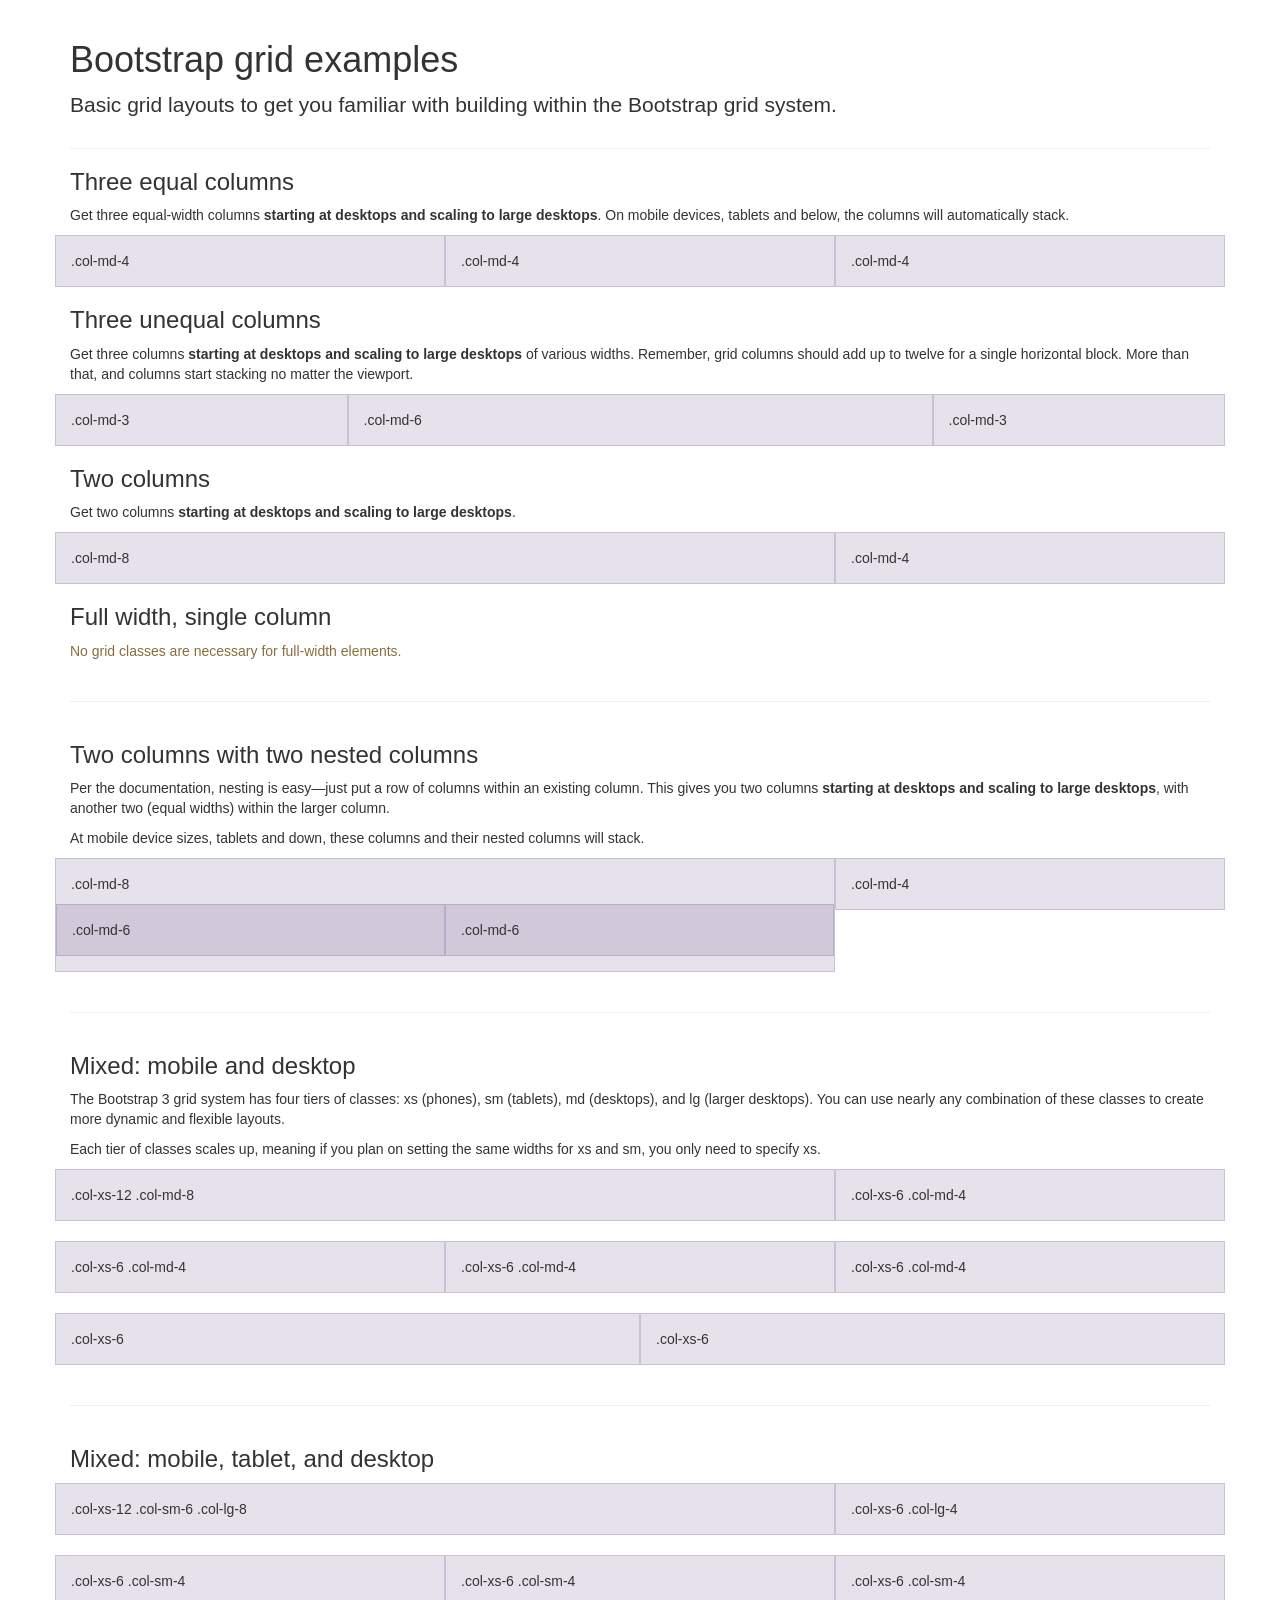
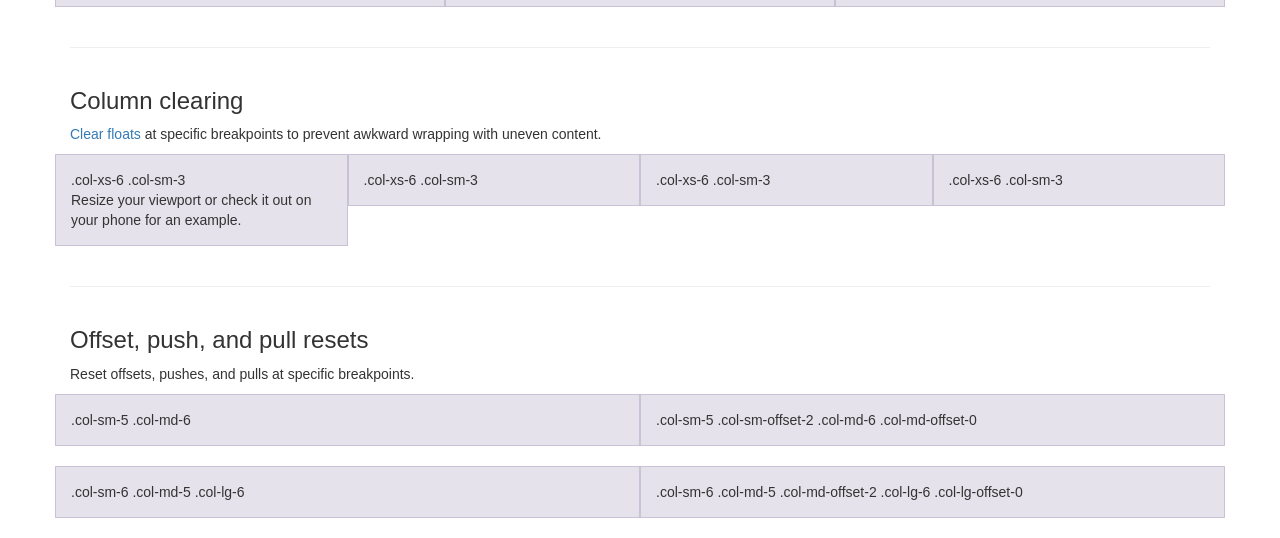
<file: parapaparam.github.io/bootstrap-3.3.7/docs/examples/grid/index.html>
<!DOCTYPE html>
<html lang="en">
  <head>
    <meta charset="utf-8">
    <meta http-equiv="X-UA-Compatible" content="IE=edge">
    <meta name="viewport" content="width=device-width, initial-scale=1">
    <!-- The above 3 meta tags *must* come first in the head; any other head content must come *after* these tags -->
    <meta name="description" content="">
    <meta name="author" content="">
    <link rel="icon" href="../../favicon.ico">

    <title>Grid Template for Bootstrap</title>

    <!-- Bootstrap core CSS -->
    <link href="../../dist/css/bootstrap.min.css" rel="stylesheet">

    <!-- IE10 viewport hack for Surface/desktop Windows 8 bug -->
    <link href="../../assets/css/ie10-viewport-bug-workaround.css" rel="stylesheet">

    <!-- Custom styles for this template -->
    <link href="grid.css" rel="stylesheet">

    <!-- Just for debugging purposes. Don't actually copy these 2 lines! -->
    <!--[if lt IE 9]><script src="../../assets/js/ie8-responsive-file-warning.js"></script><![endif]-->
    <script src="../../assets/js/ie-emulation-modes-warning.js"></script>

    <!-- HTML5 shim and Respond.js for IE8 support of HTML5 elements and media queries -->
    <!--[if lt IE 9]>
      <script src="https://oss.maxcdn.com/html5shiv/3.7.3/html5shiv.min.js"></script>
      <script src="https://oss.maxcdn.com/respond/1.4.2/respond.min.js"></script>
    <![endif]-->
  </head>

  <body>
    <div class="container">

      <div class="page-header">
        <h1>Bootstrap grid examples</h1>
        <p class="lead">Basic grid layouts to get you familiar with building within the Bootstrap grid system.</p>
      </div>

      <h3>Three equal columns</h3>
      <p>Get three equal-width columns <strong>starting at desktops and scaling to large desktops</strong>. On mobile devices, tablets and below, the columns will automatically stack.</p>
      <div class="row">
        <div class="col-md-4">.col-md-4</div>
        <div class="col-md-4">.col-md-4</div>
        <div class="col-md-4">.col-md-4</div>
      </div>

      <h3>Three unequal columns</h3>
      <p>Get three columns <strong>starting at desktops and scaling to large desktops</strong> of various widths. Remember, grid columns should add up to twelve for a single horizontal block. More than that, and columns start stacking no matter the viewport.</p>
      <div class="row">
        <div class="col-md-3">.col-md-3</div>
        <div class="col-md-6">.col-md-6</div>
        <div class="col-md-3">.col-md-3</div>
      </div>

      <h3>Two columns</h3>
      <p>Get two columns <strong>starting at desktops and scaling to large desktops</strong>.</p>
      <div class="row">
        <div class="col-md-8">.col-md-8</div>
        <div class="col-md-4">.col-md-4</div>
      </div>

      <h3>Full width, single column</h3>
      <p class="text-warning">No grid classes are necessary for full-width elements.</p>

      <hr>

      <h3>Two columns with two nested columns</h3>
      <p>Per the documentation, nesting is easy—just put a row of columns within an existing column. This gives you two columns <strong>starting at desktops and scaling to large desktops</strong>, with another two (equal widths) within the larger column.</p>
      <p>At mobile device sizes, tablets and down, these columns and their nested columns will stack.</p>
      <div class="row">
        <div class="col-md-8">
          .col-md-8
          <div class="row">
            <div class="col-md-6">.col-md-6</div>
            <div class="col-md-6">.col-md-6</div>
          </div>
        </div>
        <div class="col-md-4">.col-md-4</div>
      </div>

      <hr>

      <h3>Mixed: mobile and desktop</h3>
      <p>The Bootstrap 3 grid system has four tiers of classes: xs (phones), sm (tablets), md (desktops), and lg (larger desktops). You can use nearly any combination of these classes to create more dynamic and flexible layouts.</p>
      <p>Each tier of classes scales up, meaning if you plan on setting the same widths for xs and sm, you only need to specify xs.</p>
      <div class="row">
        <div class="col-xs-12 col-md-8">.col-xs-12 .col-md-8</div>
        <div class="col-xs-6 col-md-4">.col-xs-6 .col-md-4</div>
      </div>
      <div class="row">
        <div class="col-xs-6 col-md-4">.col-xs-6 .col-md-4</div>
        <div class="col-xs-6 col-md-4">.col-xs-6 .col-md-4</div>
        <div class="col-xs-6 col-md-4">.col-xs-6 .col-md-4</div>
      </div>
      <div class="row">
        <div class="col-xs-6">.col-xs-6</div>
        <div class="col-xs-6">.col-xs-6</div>
      </div>

      <hr>

      <h3>Mixed: mobile, tablet, and desktop</h3>
      <p></p>
      <div class="row">
        <div class="col-xs-12 col-sm-6 col-lg-8">.col-xs-12 .col-sm-6 .col-lg-8</div>
        <div class="col-xs-6 col-lg-4">.col-xs-6 .col-lg-4</div>
      </div>
      <div class="row">
        <div class="col-xs-6 col-sm-4">.col-xs-6 .col-sm-4</div>
        <div class="col-xs-6 col-sm-4">.col-xs-6 .col-sm-4</div>
        <div class="col-xs-6 col-sm-4">.col-xs-6 .col-sm-4</div>
      </div>

      <hr>

      <h3>Column clearing</h3>
      <p><a href="http://getbootstrap.com/css/#grid-responsive-resets">Clear floats</a> at specific breakpoints to prevent awkward wrapping with uneven content.</p>
      <div class="row">
        <div class="col-xs-6 col-sm-3">
          .col-xs-6 .col-sm-3
          <br>
          Resize your viewport or check it out on your phone for an example.
        </div>
        <div class="col-xs-6 col-sm-3">.col-xs-6 .col-sm-3</div>

        <!-- Add the extra clearfix for only the required viewport -->
        <div class="clearfix visible-xs"></div>

        <div class="col-xs-6 col-sm-3">.col-xs-6 .col-sm-3</div>
        <div class="col-xs-6 col-sm-3">.col-xs-6 .col-sm-3</div>
      </div>

      <hr>

      <h3>Offset, push, and pull resets</h3>
      <p>Reset offsets, pushes, and pulls at specific breakpoints.</p>
      <div class="row">
        <div class="col-sm-5 col-md-6">.col-sm-5 .col-md-6</div>
        <div class="col-sm-5 col-sm-offset-2 col-md-6 col-md-offset-0">.col-sm-5 .col-sm-offset-2 .col-md-6 .col-md-offset-0</div>
      </div>
      <div class="row">
        <div class="col-sm-6 col-md-5 col-lg-6">.col-sm-6 .col-md-5 .col-lg-6</div>
        <div class="col-sm-6 col-md-5 col-md-offset-2 col-lg-6 col-lg-offset-0">.col-sm-6 .col-md-5 .col-md-offset-2 .col-lg-6 .col-lg-offset-0</div>
      </div>


    </div> <!-- /container -->


    <!-- IE10 viewport hack for Surface/desktop Windows 8 bug -->
    <script src="../../assets/js/ie10-viewport-bug-workaround.js"></script>
  </body>
</html>
</file>
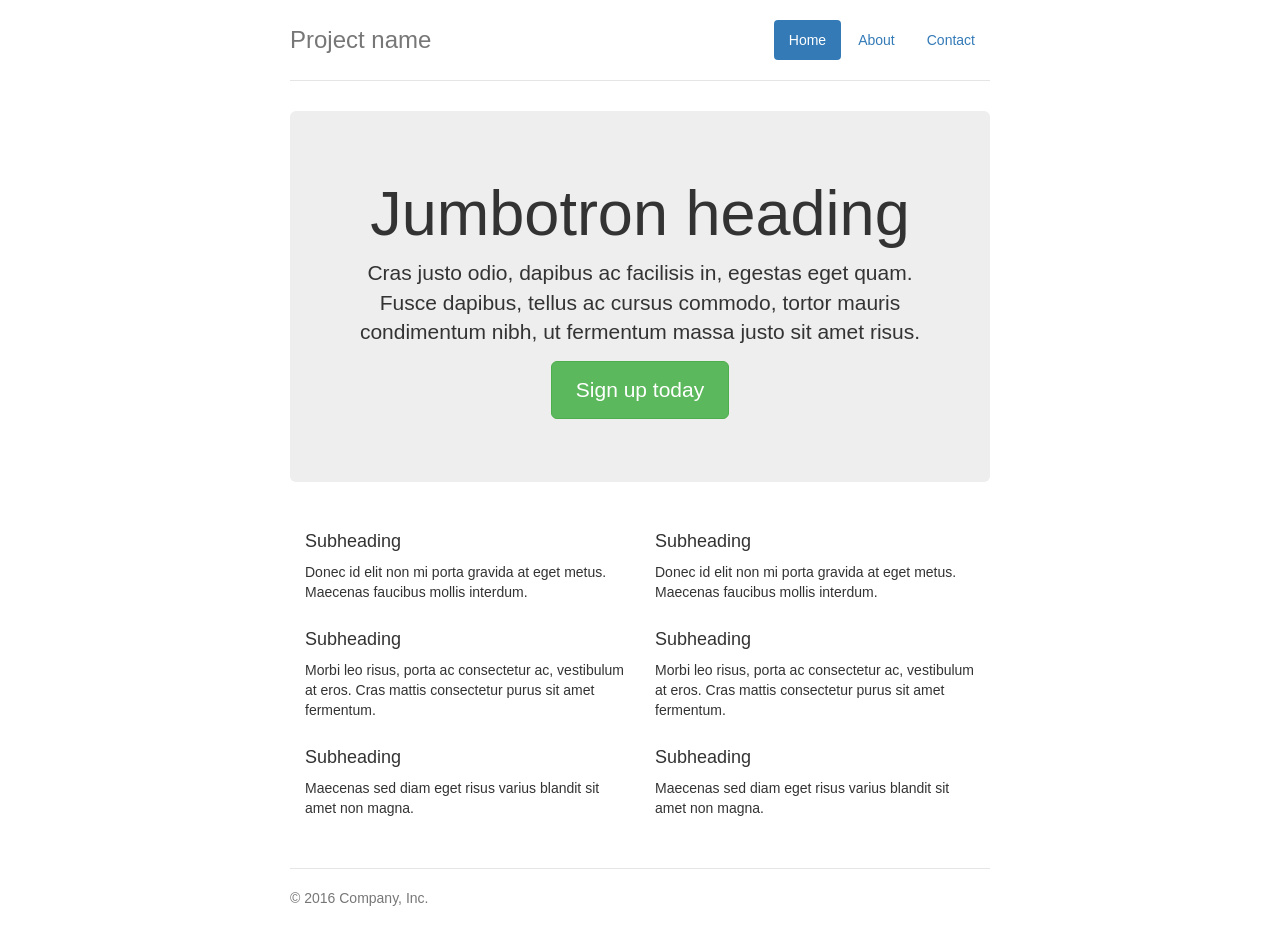
<file: parapaparam.github.io/bootstrap-3.3.7/docs/examples/jumbotron-narrow/index.html>
<!DOCTYPE html>
<html lang="en">
  <head>
    <meta charset="utf-8">
    <meta http-equiv="X-UA-Compatible" content="IE=edge">
    <meta name="viewport" content="width=device-width, initial-scale=1">
    <!-- The above 3 meta tags *must* come first in the head; any other head content must come *after* these tags -->
    <meta name="description" content="">
    <meta name="author" content="">
    <link rel="icon" href="../../favicon.ico">

    <title>Narrow Jumbotron Template for Bootstrap</title>

    <!-- Bootstrap core CSS -->
    <link href="../../dist/css/bootstrap.min.css" rel="stylesheet">

    <!-- IE10 viewport hack for Surface/desktop Windows 8 bug -->
    <link href="../../assets/css/ie10-viewport-bug-workaround.css" rel="stylesheet">

    <!-- Custom styles for this template -->
    <link href="jumbotron-narrow.css" rel="stylesheet">

    <!-- Just for debugging purposes. Don't actually copy these 2 lines! -->
    <!--[if lt IE 9]><script src="../../assets/js/ie8-responsive-file-warning.js"></script><![endif]-->
    <script src="../../assets/js/ie-emulation-modes-warning.js"></script>

    <!-- HTML5 shim and Respond.js for IE8 support of HTML5 elements and media queries -->
    <!--[if lt IE 9]>
      <script src="https://oss.maxcdn.com/html5shiv/3.7.3/html5shiv.min.js"></script>
      <script src="https://oss.maxcdn.com/respond/1.4.2/respond.min.js"></script>
    <![endif]-->
  </head>

  <body>

    <div class="container">
      <div class="header clearfix">
        <nav>
          <ul class="nav nav-pills pull-right">
            <li role="presentation" class="active"><a href="#">Home</a></li>
            <li role="presentation"><a href="#">About</a></li>
            <li role="presentation"><a href="#">Contact</a></li>
          </ul>
        </nav>
        <h3 class="text-muted">Project name</h3>
      </div>

      <div class="jumbotron">
        <h1>Jumbotron heading</h1>
        <p class="lead">Cras justo odio, dapibus ac facilisis in, egestas eget quam. Fusce dapibus, tellus ac cursus commodo, tortor mauris condimentum nibh, ut fermentum massa justo sit amet risus.</p>
        <p><a class="btn btn-lg btn-success" href="#" role="button">Sign up today</a></p>
      </div>

      <div class="row marketing">
        <div class="col-lg-6">
          <h4>Subheading</h4>
          <p>Donec id elit non mi porta gravida at eget metus. Maecenas faucibus mollis interdum.</p>

          <h4>Subheading</h4>
          <p>Morbi leo risus, porta ac consectetur ac, vestibulum at eros. Cras mattis consectetur purus sit amet fermentum.</p>

          <h4>Subheading</h4>
          <p>Maecenas sed diam eget risus varius blandit sit amet non magna.</p>
        </div>

        <div class="col-lg-6">
          <h4>Subheading</h4>
          <p>Donec id elit non mi porta gravida at eget metus. Maecenas faucibus mollis interdum.</p>

          <h4>Subheading</h4>
          <p>Morbi leo risus, porta ac consectetur ac, vestibulum at eros. Cras mattis consectetur purus sit amet fermentum.</p>

          <h4>Subheading</h4>
          <p>Maecenas sed diam eget risus varius blandit sit amet non magna.</p>
        </div>
      </div>

      <footer class="footer">
        <p>&copy; 2016 Company, Inc.</p>
      </footer>

    </div> <!-- /container -->


    <!-- IE10 viewport hack for Surface/desktop Windows 8 bug -->
    <script src="../../assets/js/ie10-viewport-bug-workaround.js"></script>
  </body>
</html>
</file>
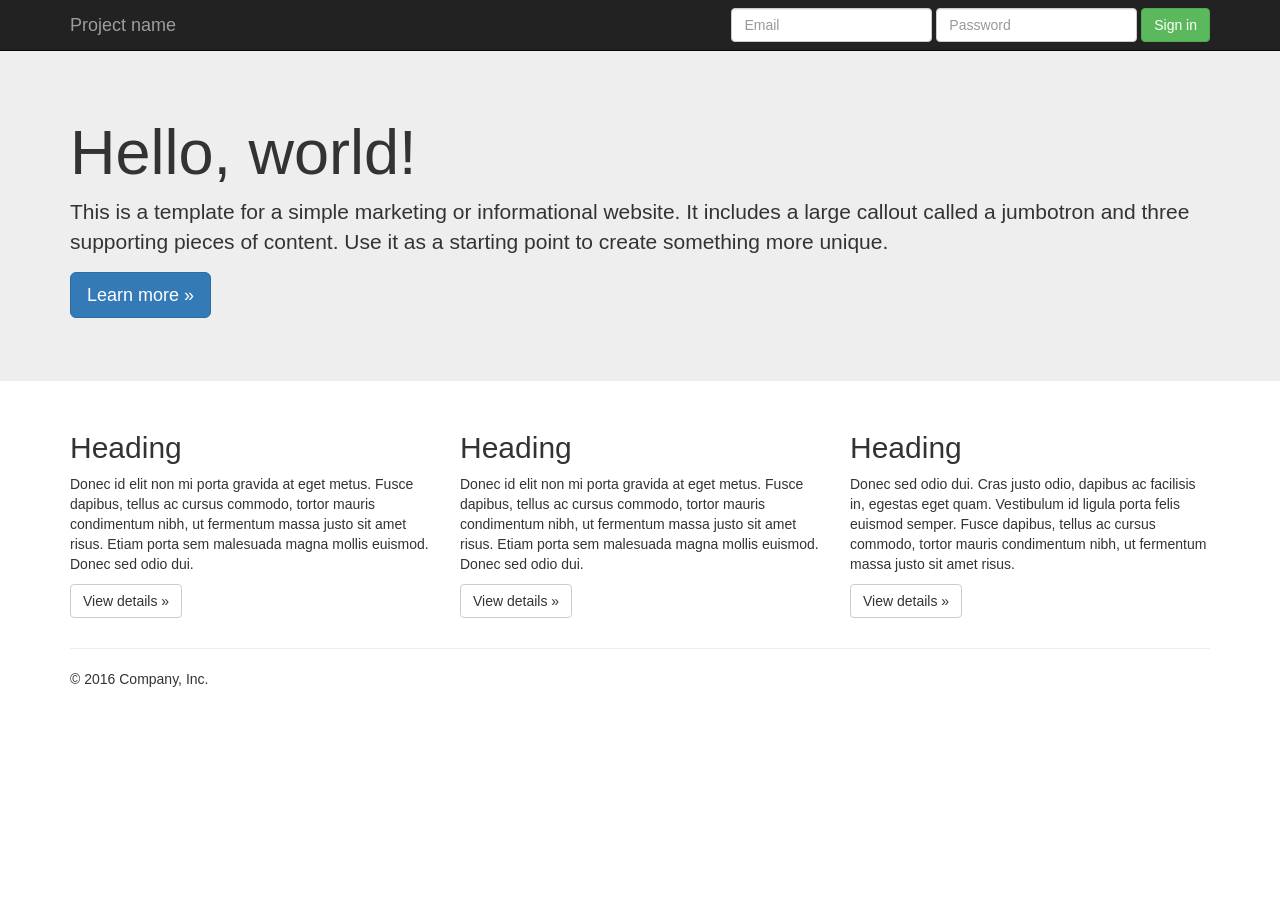
<file: parapaparam.github.io/bootstrap-3.3.7/docs/examples/jumbotron/index.html>
<!DOCTYPE html>
<html lang="en">
  <head>
    <meta charset="utf-8">
    <meta http-equiv="X-UA-Compatible" content="IE=edge">
    <meta name="viewport" content="width=device-width, initial-scale=1">
    <!-- The above 3 meta tags *must* come first in the head; any other head content must come *after* these tags -->
    <meta name="description" content="">
    <meta name="author" content="">
    <link rel="icon" href="../../favicon.ico">

    <title>Jumbotron Template for Bootstrap</title>

    <!-- Bootstrap core CSS -->
    <link href="../../dist/css/bootstrap.min.css" rel="stylesheet">

    <!-- IE10 viewport hack for Surface/desktop Windows 8 bug -->
    <link href="../../assets/css/ie10-viewport-bug-workaround.css" rel="stylesheet">

    <!-- Custom styles for this template -->
    <link href="jumbotron.css" rel="stylesheet">

    <!-- Just for debugging purposes. Don't actually copy these 2 lines! -->
    <!--[if lt IE 9]><script src="../../assets/js/ie8-responsive-file-warning.js"></script><![endif]-->
    <script src="../../assets/js/ie-emulation-modes-warning.js"></script>

    <!-- HTML5 shim and Respond.js for IE8 support of HTML5 elements and media queries -->
    <!--[if lt IE 9]>
      <script src="https://oss.maxcdn.com/html5shiv/3.7.3/html5shiv.min.js"></script>
      <script src="https://oss.maxcdn.com/respond/1.4.2/respond.min.js"></script>
    <![endif]-->
  </head>

  <body>

    <nav class="navbar navbar-inverse navbar-fixed-top">
      <div class="container">
        <div class="navbar-header">
          <button type="button" class="navbar-toggle collapsed" data-toggle="collapse" data-target="#navbar" aria-expanded="false" aria-controls="navbar">
            <span class="sr-only">Toggle navigation</span>
            <span class="icon-bar"></span>
            <span class="icon-bar"></span>
            <span class="icon-bar"></span>
          </button>
          <a class="navbar-brand" href="#">Project name</a>
        </div>
        <div id="navbar" class="navbar-collapse collapse">
          <form class="navbar-form navbar-right">
            <div class="form-group">
              <input type="text" placeholder="Email" class="form-control">
            </div>
            <div class="form-group">
              <input type="password" placeholder="Password" class="form-control">
            </div>
            <button type="submit" class="btn btn-success">Sign in</button>
          </form>
        </div><!--/.navbar-collapse -->
      </div>
    </nav>

    <!-- Main jumbotron for a primary marketing message or call to action -->
    <div class="jumbotron">
      <div class="container">
        <h1>Hello, world!</h1>
        <p>This is a template for a simple marketing or informational website. It includes a large callout called a jumbotron and three supporting pieces of content. Use it as a starting point to create something more unique.</p>
        <p><a class="btn btn-primary btn-lg" href="#" role="button">Learn more &raquo;</a></p>
      </div>
    </div>

    <div class="container">
      <!-- Example row of columns -->
      <div class="row">
        <div class="col-md-4">
          <h2>Heading</h2>
          <p>Donec id elit non mi porta gravida at eget metus. Fusce dapibus, tellus ac cursus commodo, tortor mauris condimentum nibh, ut fermentum massa justo sit amet risus. Etiam porta sem malesuada magna mollis euismod. Donec sed odio dui. </p>
          <p><a class="btn btn-default" href="#" role="button">View details &raquo;</a></p>
        </div>
        <div class="col-md-4">
          <h2>Heading</h2>
          <p>Donec id elit non mi porta gravida at eget metus. Fusce dapibus, tellus ac cursus commodo, tortor mauris condimentum nibh, ut fermentum massa justo sit amet risus. Etiam porta sem malesuada magna mollis euismod. Donec sed odio dui. </p>
          <p><a class="btn btn-default" href="#" role="button">View details &raquo;</a></p>
       </div>
        <div class="col-md-4">
          <h2>Heading</h2>
          <p>Donec sed odio dui. Cras justo odio, dapibus ac facilisis in, egestas eget quam. Vestibulum id ligula porta felis euismod semper. Fusce dapibus, tellus ac cursus commodo, tortor mauris condimentum nibh, ut fermentum massa justo sit amet risus.</p>
          <p><a class="btn btn-default" href="#" role="button">View details &raquo;</a></p>
        </div>
      </div>

      <hr>

      <footer>
        <p>&copy; 2016 Company, Inc.</p>
      </footer>
    </div> <!-- /container -->


    <!-- Bootstrap core JavaScript
    ================================================== -->
    <!-- Placed at the end of the document so the pages load faster -->
    <script src="https://ajax.googleapis.com/ajax/libs/jquery/1.12.4/jquery.min.js"></script>
    <script>window.jQuery || document.write('<script src="../../assets/js/vendor/jquery.min.js"><\/script>')</script>
    <script src="../../dist/js/bootstrap.min.js"></script>
    <!-- IE10 viewport hack for Surface/desktop Windows 8 bug -->
    <script src="../../assets/js/ie10-viewport-bug-workaround.js"></script>
  </body>
</html>
</file>
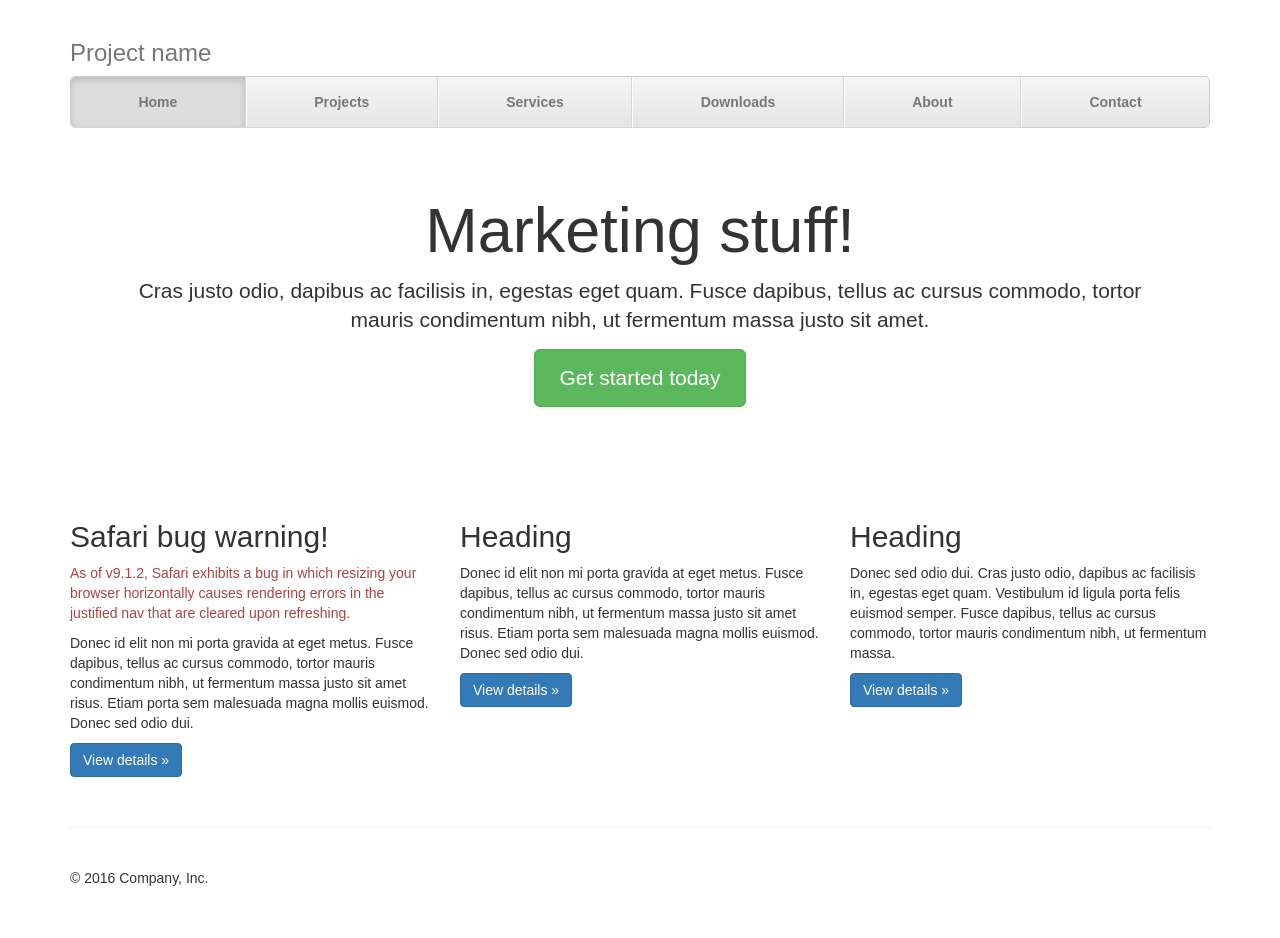
<file: parapaparam.github.io/bootstrap-3.3.7/docs/examples/justified-nav/index.html>
<!DOCTYPE html>
<html lang="en">
  <head>
    <meta charset="utf-8">
    <meta http-equiv="X-UA-Compatible" content="IE=edge">
    <meta name="viewport" content="width=device-width, initial-scale=1">
    <!-- The above 3 meta tags *must* come first in the head; any other head content must come *after* these tags -->
    <meta name="description" content="">
    <meta name="author" content="">
    <link rel="icon" href="../../favicon.ico">

    <title>Justified Nav Template for Bootstrap</title>

    <!-- Bootstrap core CSS -->
    <link href="../../dist/css/bootstrap.min.css" rel="stylesheet">

    <!-- IE10 viewport hack for Surface/desktop Windows 8 bug -->
    <link href="../../assets/css/ie10-viewport-bug-workaround.css" rel="stylesheet">

    <!-- Custom styles for this template -->
    <link href="justified-nav.css" rel="stylesheet">

    <!-- Just for debugging purposes. Don't actually copy these 2 lines! -->
    <!--[if lt IE 9]><script src="../../assets/js/ie8-responsive-file-warning.js"></script><![endif]-->
    <script src="../../assets/js/ie-emulation-modes-warning.js"></script>

    <!-- HTML5 shim and Respond.js for IE8 support of HTML5 elements and media queries -->
    <!--[if lt IE 9]>
      <script src="https://oss.maxcdn.com/html5shiv/3.7.3/html5shiv.min.js"></script>
      <script src="https://oss.maxcdn.com/respond/1.4.2/respond.min.js"></script>
    <![endif]-->
  </head>

  <body>

    <div class="container">

      <!-- The justified navigation menu is meant for single line per list item.
           Multiple lines will require custom code not provided by Bootstrap. -->
      <div class="masthead">
        <h3 class="text-muted">Project name</h3>
        <nav>
          <ul class="nav nav-justified">
            <li class="active"><a href="#">Home</a></li>
            <li><a href="#">Projects</a></li>
            <li><a href="#">Services</a></li>
            <li><a href="#">Downloads</a></li>
            <li><a href="#">About</a></li>
            <li><a href="#">Contact</a></li>
          </ul>
        </nav>
      </div>

      <!-- Jumbotron -->
      <div class="jumbotron">
        <h1>Marketing stuff!</h1>
        <p class="lead">Cras justo odio, dapibus ac facilisis in, egestas eget quam. Fusce dapibus, tellus ac cursus commodo, tortor mauris condimentum nibh, ut fermentum massa justo sit amet.</p>
        <p><a class="btn btn-lg btn-success" href="#" role="button">Get started today</a></p>
      </div>

      <!-- Example row of columns -->
      <div class="row">
        <div class="col-lg-4">
          <h2>Safari bug warning!</h2>
          <p class="text-danger">As of v9.1.2, Safari exhibits a bug in which resizing your browser horizontally causes rendering errors in the justified nav that are cleared upon refreshing.</p>
          <p>Donec id elit non mi porta gravida at eget metus. Fusce dapibus, tellus ac cursus commodo, tortor mauris condimentum nibh, ut fermentum massa justo sit amet risus. Etiam porta sem malesuada magna mollis euismod. Donec sed odio dui. </p>
          <p><a class="btn btn-primary" href="#" role="button">View details &raquo;</a></p>
        </div>
        <div class="col-lg-4">
          <h2>Heading</h2>
          <p>Donec id elit non mi porta gravida at eget metus. Fusce dapibus, tellus ac cursus commodo, tortor mauris condimentum nibh, ut fermentum massa justo sit amet risus. Etiam porta sem malesuada magna mollis euismod. Donec sed odio dui. </p>
          <p><a class="btn btn-primary" href="#" role="button">View details &raquo;</a></p>
       </div>
        <div class="col-lg-4">
          <h2>Heading</h2>
          <p>Donec sed odio dui. Cras justo odio, dapibus ac facilisis in, egestas eget quam. Vestibulum id ligula porta felis euismod semper. Fusce dapibus, tellus ac cursus commodo, tortor mauris condimentum nibh, ut fermentum massa.</p>
          <p><a class="btn btn-primary" href="#" role="button">View details &raquo;</a></p>
        </div>
      </div>

      <!-- Site footer -->
      <footer class="footer">
        <p>&copy; 2016 Company, Inc.</p>
      </footer>

    </div> <!-- /container -->


    <!-- IE10 viewport hack for Surface/desktop Windows 8 bug -->
    <script src="../../assets/js/ie10-viewport-bug-workaround.js"></script>
  </body>
</html>
</file>
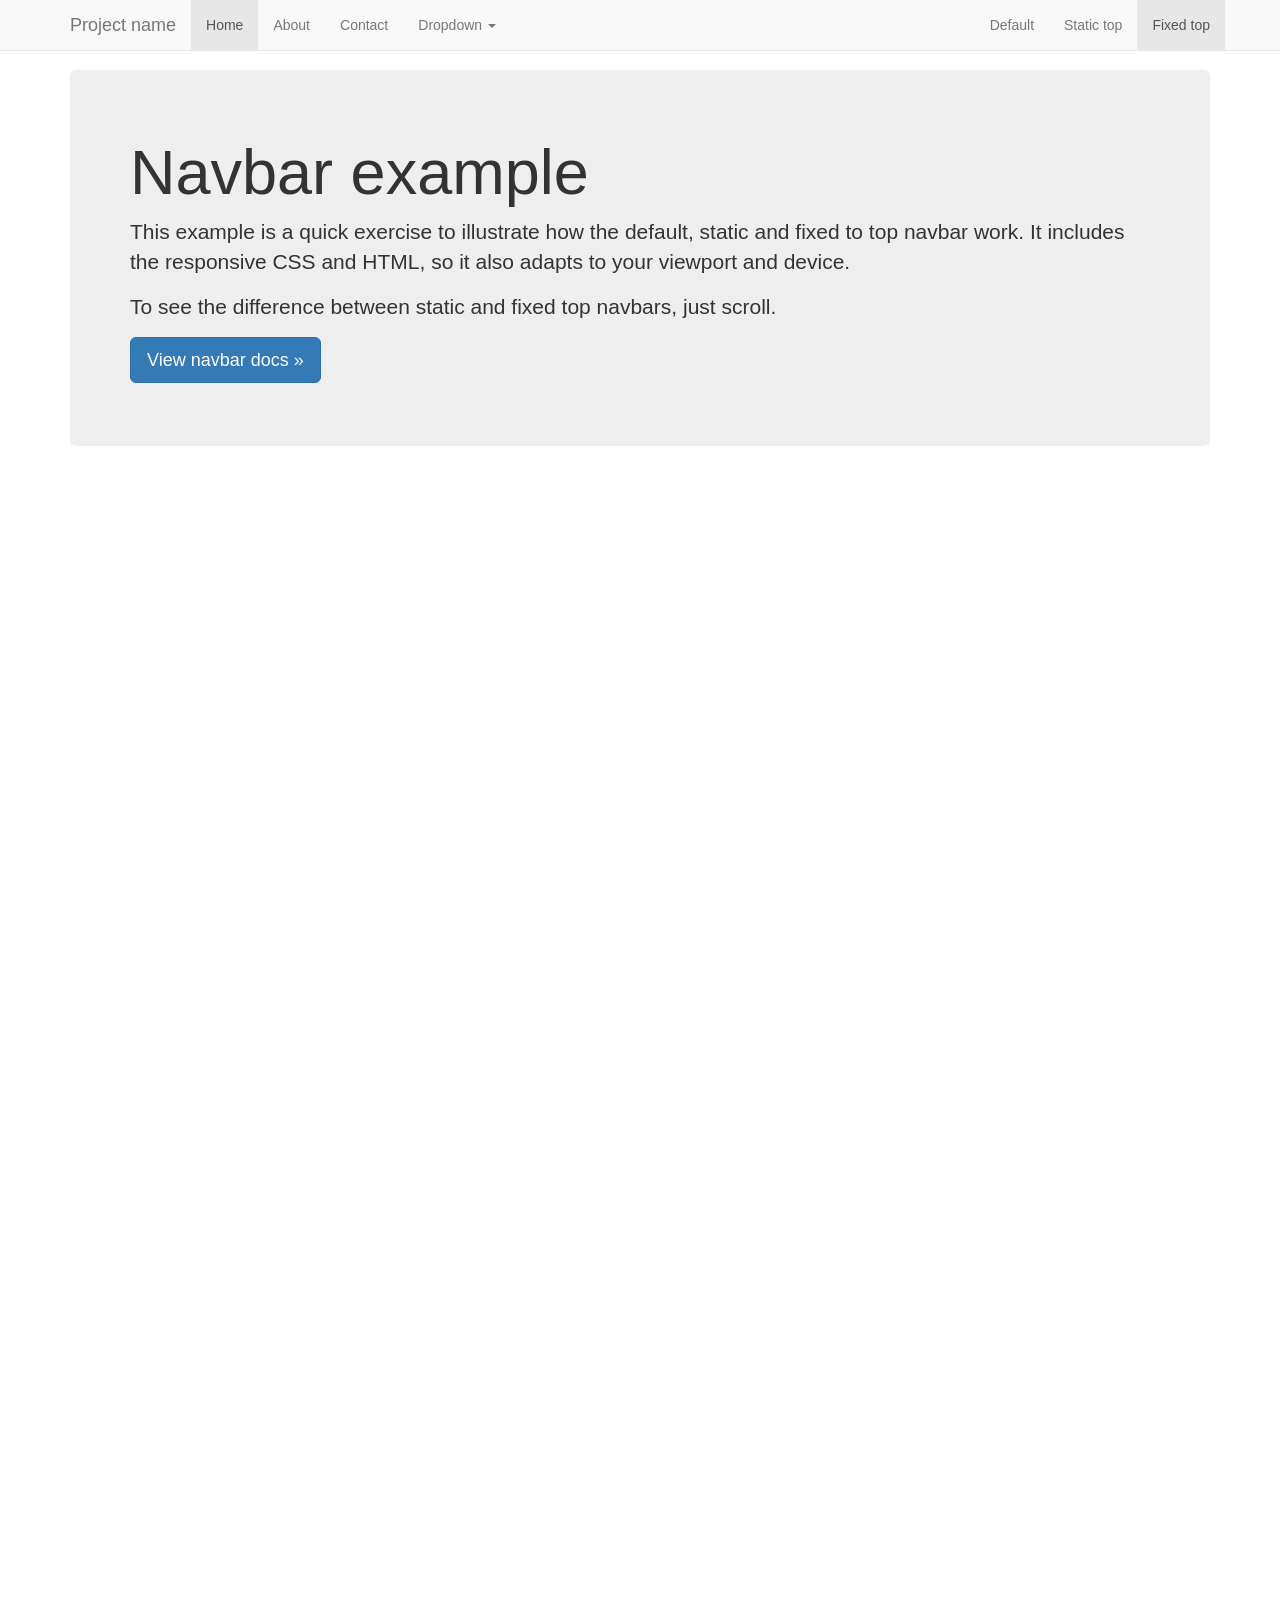
<file: parapaparam.github.io/bootstrap-3.3.7/docs/examples/navbar-fixed-top/index.html>
<!DOCTYPE html>
<html lang="en">
  <head>
    <meta charset="utf-8">
    <meta http-equiv="X-UA-Compatible" content="IE=edge">
    <meta name="viewport" content="width=device-width, initial-scale=1">
    <!-- The above 3 meta tags *must* come first in the head; any other head content must come *after* these tags -->
    <meta name="description" content="">
    <meta name="author" content="">
    <link rel="icon" href="../../favicon.ico">

    <title>Fixed Top Navbar Example for Bootstrap</title>

    <!-- Bootstrap core CSS -->
    <link href="../../dist/css/bootstrap.min.css" rel="stylesheet">

    <!-- IE10 viewport hack for Surface/desktop Windows 8 bug -->
    <link href="../../assets/css/ie10-viewport-bug-workaround.css" rel="stylesheet">

    <!-- Custom styles for this template -->
    <link href="navbar-fixed-top.css" rel="stylesheet">

    <!-- Just for debugging purposes. Don't actually copy these 2 lines! -->
    <!--[if lt IE 9]><script src="../../assets/js/ie8-responsive-file-warning.js"></script><![endif]-->
    <script src="../../assets/js/ie-emulation-modes-warning.js"></script>

    <!-- HTML5 shim and Respond.js for IE8 support of HTML5 elements and media queries -->
    <!--[if lt IE 9]>
      <script src="https://oss.maxcdn.com/html5shiv/3.7.3/html5shiv.min.js"></script>
      <script src="https://oss.maxcdn.com/respond/1.4.2/respond.min.js"></script>
    <![endif]-->
  </head>

  <body>

    <!-- Fixed navbar -->
    <nav class="navbar navbar-default navbar-fixed-top">
      <div class="container">
        <div class="navbar-header">
          <button type="button" class="navbar-toggle collapsed" data-toggle="collapse" data-target="#navbar" aria-expanded="false" aria-controls="navbar">
            <span class="sr-only">Toggle navigation</span>
            <span class="icon-bar"></span>
            <span class="icon-bar"></span>
            <span class="icon-bar"></span>
          </button>
          <a class="navbar-brand" href="#">Project name</a>
        </div>
        <div id="navbar" class="navbar-collapse collapse">
          <ul class="nav navbar-nav">
            <li class="active"><a href="#">Home</a></li>
            <li><a href="#about">About</a></li>
            <li><a href="#contact">Contact</a></li>
            <li class="dropdown">
              <a href="#" class="dropdown-toggle" data-toggle="dropdown" role="button" aria-haspopup="true" aria-expanded="false">Dropdown <span class="caret"></span></a>
              <ul class="dropdown-menu">
                <li><a href="#">Action</a></li>
                <li><a href="#">Another action</a></li>
                <li><a href="#">Something else here</a></li>
                <li role="separator" class="divider"></li>
                <li class="dropdown-header">Nav header</li>
                <li><a href="#">Separated link</a></li>
                <li><a href="#">One more separated link</a></li>
              </ul>
            </li>
          </ul>
          <ul class="nav navbar-nav navbar-right">
            <li><a href="../navbar/">Default</a></li>
            <li><a href="../navbar-static-top/">Static top</a></li>
            <li class="active"><a href="./">Fixed top <span class="sr-only">(current)</span></a></li>
          </ul>
        </div><!--/.nav-collapse -->
      </div>
    </nav>

    <div class="container">

      <!-- Main component for a primary marketing message or call to action -->
      <div class="jumbotron">
        <h1>Navbar example</h1>
        <p>This example is a quick exercise to illustrate how the default, static and fixed to top navbar work. It includes the responsive CSS and HTML, so it also adapts to your viewport and device.</p>
        <p>To see the difference between static and fixed top navbars, just scroll.</p>
        <p>
          <a class="btn btn-lg btn-primary" href="../../components/#navbar" role="button">View navbar docs &raquo;</a>
        </p>
      </div>

    </div> <!-- /container -->


    <!-- Bootstrap core JavaScript
    ================================================== -->
    <!-- Placed at the end of the document so the pages load faster -->
    <script src="https://ajax.googleapis.com/ajax/libs/jquery/1.12.4/jquery.min.js"></script>
    <script>window.jQuery || document.write('<script src="../../assets/js/vendor/jquery.min.js"><\/script>')</script>
    <script src="../../dist/js/bootstrap.min.js"></script>
    <!-- IE10 viewport hack for Surface/desktop Windows 8 bug -->
    <script src="../../assets/js/ie10-viewport-bug-workaround.js"></script>
  </body>
</html>
</file>
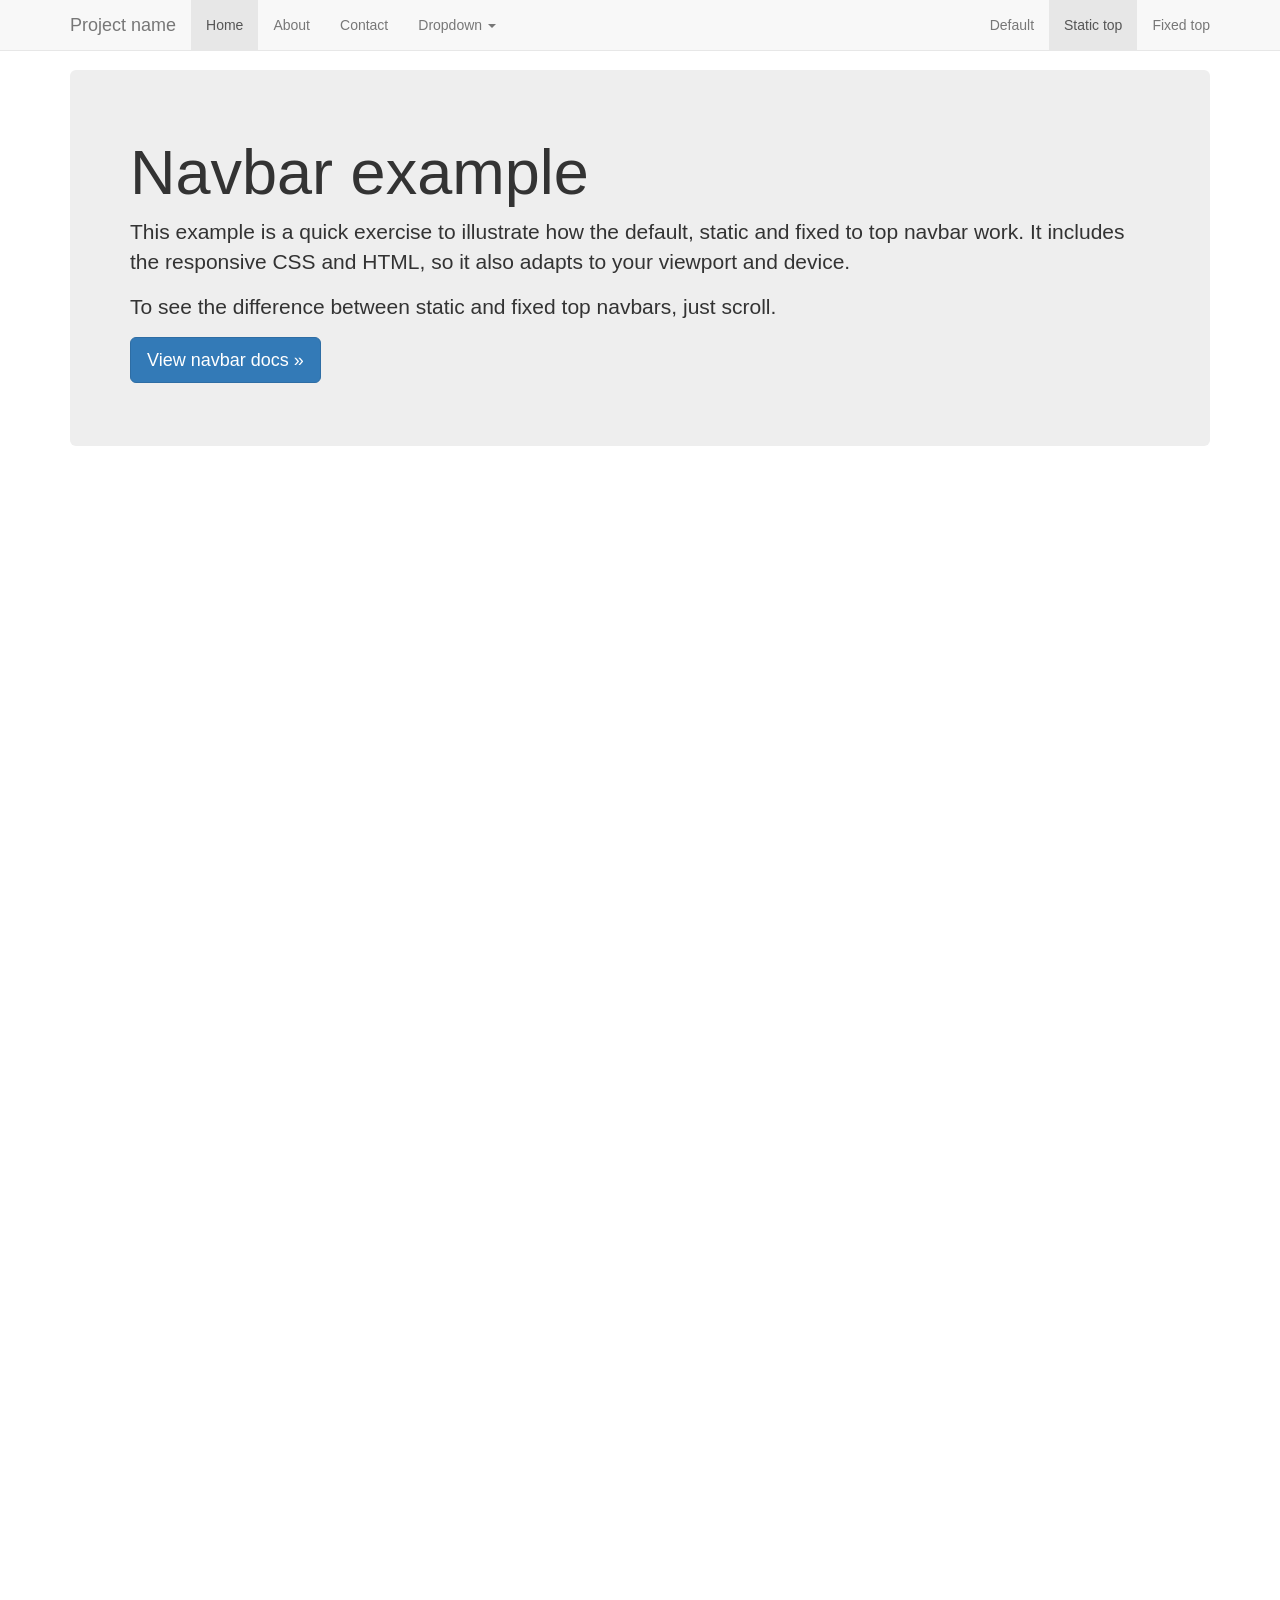
<file: parapaparam.github.io/bootstrap-3.3.7/docs/examples/navbar-static-top/index.html>
<!DOCTYPE html>
<html lang="en">
  <head>
    <meta charset="utf-8">
    <meta http-equiv="X-UA-Compatible" content="IE=edge">
    <meta name="viewport" content="width=device-width, initial-scale=1">
    <!-- The above 3 meta tags *must* come first in the head; any other head content must come *after* these tags -->
    <meta name="description" content="">
    <meta name="author" content="">
    <link rel="icon" href="../../favicon.ico">

    <title>Static Top Navbar Example for Bootstrap</title>

    <!-- Bootstrap core CSS -->
    <link href="../../dist/css/bootstrap.min.css" rel="stylesheet">

    <!-- IE10 viewport hack for Surface/desktop Windows 8 bug -->
    <link href="../../assets/css/ie10-viewport-bug-workaround.css" rel="stylesheet">

    <!-- Custom styles for this template -->
    <link href="navbar-static-top.css" rel="stylesheet">

    <!-- Just for debugging purposes. Don't actually copy these 2 lines! -->
    <!--[if lt IE 9]><script src="../../assets/js/ie8-responsive-file-warning.js"></script><![endif]-->
    <script src="../../assets/js/ie-emulation-modes-warning.js"></script>

    <!-- HTML5 shim and Respond.js for IE8 support of HTML5 elements and media queries -->
    <!--[if lt IE 9]>
      <script src="https://oss.maxcdn.com/html5shiv/3.7.3/html5shiv.min.js"></script>
      <script src="https://oss.maxcdn.com/respond/1.4.2/respond.min.js"></script>
    <![endif]-->
  </head>

  <body>

    <!-- Static navbar -->
    <nav class="navbar navbar-default navbar-static-top">
      <div class="container">
        <div class="navbar-header">
          <button type="button" class="navbar-toggle collapsed" data-toggle="collapse" data-target="#navbar" aria-expanded="false" aria-controls="navbar">
            <span class="sr-only">Toggle navigation</span>
            <span class="icon-bar"></span>
            <span class="icon-bar"></span>
            <span class="icon-bar"></span>
          </button>
          <a class="navbar-brand" href="#">Project name</a>
        </div>
        <div id="navbar" class="navbar-collapse collapse">
          <ul class="nav navbar-nav">
            <li class="active"><a href="#">Home</a></li>
            <li><a href="#about">About</a></li>
            <li><a href="#contact">Contact</a></li>
            <li class="dropdown">
              <a href="#" class="dropdown-toggle" data-toggle="dropdown" role="button" aria-haspopup="true" aria-expanded="false">Dropdown <span class="caret"></span></a>
              <ul class="dropdown-menu">
                <li><a href="#">Action</a></li>
                <li><a href="#">Another action</a></li>
                <li><a href="#">Something else here</a></li>
                <li role="separator" class="divider"></li>
                <li class="dropdown-header">Nav header</li>
                <li><a href="#">Separated link</a></li>
                <li><a href="#">One more separated link</a></li>
              </ul>
            </li>
          </ul>
          <ul class="nav navbar-nav navbar-right">
            <li><a href="../navbar/">Default</a></li>
            <li class="active"><a href="./">Static top <span class="sr-only">(current)</span></a></li>
            <li><a href="../navbar-fixed-top/">Fixed top</a></li>
          </ul>
        </div><!--/.nav-collapse -->
      </div>
    </nav>


    <div class="container">

      <!-- Main component for a primary marketing message or call to action -->
      <div class="jumbotron">
        <h1>Navbar example</h1>
        <p>This example is a quick exercise to illustrate how the default, static and fixed to top navbar work. It includes the responsive CSS and HTML, so it also adapts to your viewport and device.</p>
        <p>To see the difference between static and fixed top navbars, just scroll.</p>
        <p>
          <a class="btn btn-lg btn-primary" href="../../components/#navbar" role="button">View navbar docs &raquo;</a>
        </p>
      </div>

    </div> <!-- /container -->


    <!-- Bootstrap core JavaScript
    ================================================== -->
    <!-- Placed at the end of the document so the pages load faster -->
    <script src="https://ajax.googleapis.com/ajax/libs/jquery/1.12.4/jquery.min.js"></script>
    <script>window.jQuery || document.write('<script src="../../assets/js/vendor/jquery.min.js"><\/script>')</script>
    <script src="../../dist/js/bootstrap.min.js"></script>
    <!-- IE10 viewport hack for Surface/desktop Windows 8 bug -->
    <script src="../../assets/js/ie10-viewport-bug-workaround.js"></script>
  </body>
</html>
</file>
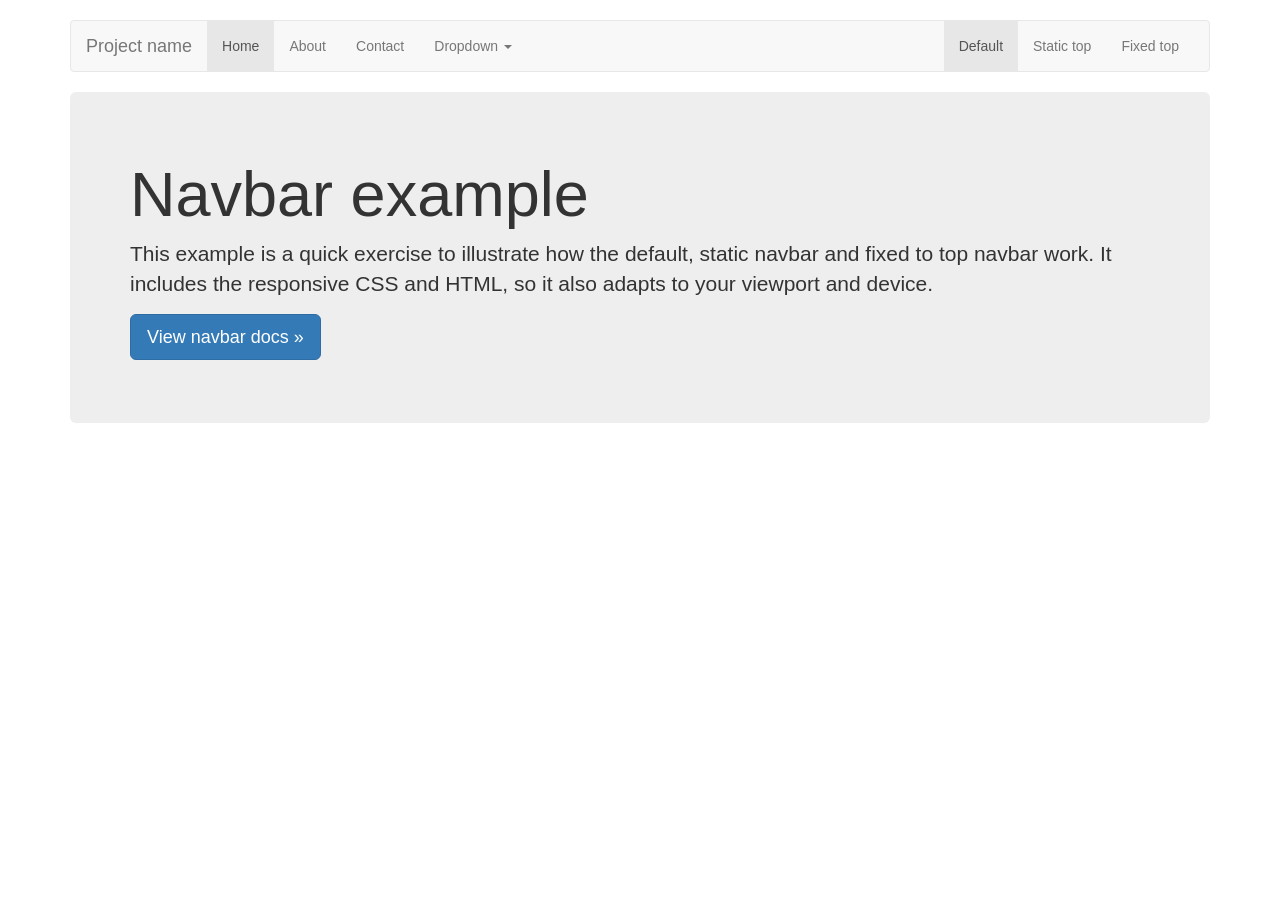
<file: parapaparam.github.io/bootstrap-3.3.7/docs/examples/navbar/index.html>
<!DOCTYPE html>
<html lang="en">
  <head>
    <meta charset="utf-8">
    <meta http-equiv="X-UA-Compatible" content="IE=edge">
    <meta name="viewport" content="width=device-width, initial-scale=1">
    <!-- The above 3 meta tags *must* come first in the head; any other head content must come *after* these tags -->
    <meta name="description" content="">
    <meta name="author" content="">
    <link rel="icon" href="../../favicon.ico">

    <title>Navbar Template for Bootstrap</title>

    <!-- Bootstrap core CSS -->
    <link href="../../dist/css/bootstrap.min.css" rel="stylesheet">

    <!-- IE10 viewport hack for Surface/desktop Windows 8 bug -->
    <link href="../../assets/css/ie10-viewport-bug-workaround.css" rel="stylesheet">

    <!-- Custom styles for this template -->
    <link href="navbar.css" rel="stylesheet">

    <!-- Just for debugging purposes. Don't actually copy these 2 lines! -->
    <!--[if lt IE 9]><script src="../../assets/js/ie8-responsive-file-warning.js"></script><![endif]-->
    <script src="../../assets/js/ie-emulation-modes-warning.js"></script>

    <!-- HTML5 shim and Respond.js for IE8 support of HTML5 elements and media queries -->
    <!--[if lt IE 9]>
      <script src="https://oss.maxcdn.com/html5shiv/3.7.3/html5shiv.min.js"></script>
      <script src="https://oss.maxcdn.com/respond/1.4.2/respond.min.js"></script>
    <![endif]-->
  </head>

  <body>

    <div class="container">

      <!-- Static navbar -->
      <nav class="navbar navbar-default">
        <div class="container-fluid">
          <div class="navbar-header">
            <button type="button" class="navbar-toggle collapsed" data-toggle="collapse" data-target="#navbar" aria-expanded="false" aria-controls="navbar">
              <span class="sr-only">Toggle navigation</span>
              <span class="icon-bar"></span>
              <span class="icon-bar"></span>
              <span class="icon-bar"></span>
            </button>
            <a class="navbar-brand" href="#">Project name</a>
          </div>
          <div id="navbar" class="navbar-collapse collapse">
            <ul class="nav navbar-nav">
              <li class="active"><a href="#">Home</a></li>
              <li><a href="#">About</a></li>
              <li><a href="#">Contact</a></li>
              <li class="dropdown">
                <a href="#" class="dropdown-toggle" data-toggle="dropdown" role="button" aria-haspopup="true" aria-expanded="false">Dropdown <span class="caret"></span></a>
                <ul class="dropdown-menu">
                  <li><a href="#">Action</a></li>
                  <li><a href="#">Another action</a></li>
                  <li><a href="#">Something else here</a></li>
                  <li role="separator" class="divider"></li>
                  <li class="dropdown-header">Nav header</li>
                  <li><a href="#">Separated link</a></li>
                  <li><a href="#">One more separated link</a></li>
                </ul>
              </li>
            </ul>
            <ul class="nav navbar-nav navbar-right">
              <li class="active"><a href="./">Default <span class="sr-only">(current)</span></a></li>
              <li><a href="../navbar-static-top/">Static top</a></li>
              <li><a href="../navbar-fixed-top/">Fixed top</a></li>
            </ul>
          </div><!--/.nav-collapse -->
        </div><!--/.container-fluid -->
      </nav>

      <!-- Main component for a primary marketing message or call to action -->
      <div class="jumbotron">
        <h1>Navbar example</h1>
        <p>This example is a quick exercise to illustrate how the default, static navbar and fixed to top navbar work. It includes the responsive CSS and HTML, so it also adapts to your viewport and device.</p>
        <p>
          <a class="btn btn-lg btn-primary" href="../../components/#navbar" role="button">View navbar docs &raquo;</a>
        </p>
      </div>

    </div> <!-- /container -->


    <!-- Bootstrap core JavaScript
    ================================================== -->
    <!-- Placed at the end of the document so the pages load faster -->
    <script src="https://ajax.googleapis.com/ajax/libs/jquery/1.12.4/jquery.min.js"></script>
    <script>window.jQuery || document.write('<script src="../../assets/js/vendor/jquery.min.js"><\/script>')</script>
    <script src="../../dist/js/bootstrap.min.js"></script>
    <!-- IE10 viewport hack for Surface/desktop Windows 8 bug -->
    <script src="../../assets/js/ie10-viewport-bug-workaround.js"></script>
  </body>
</html>
</file>
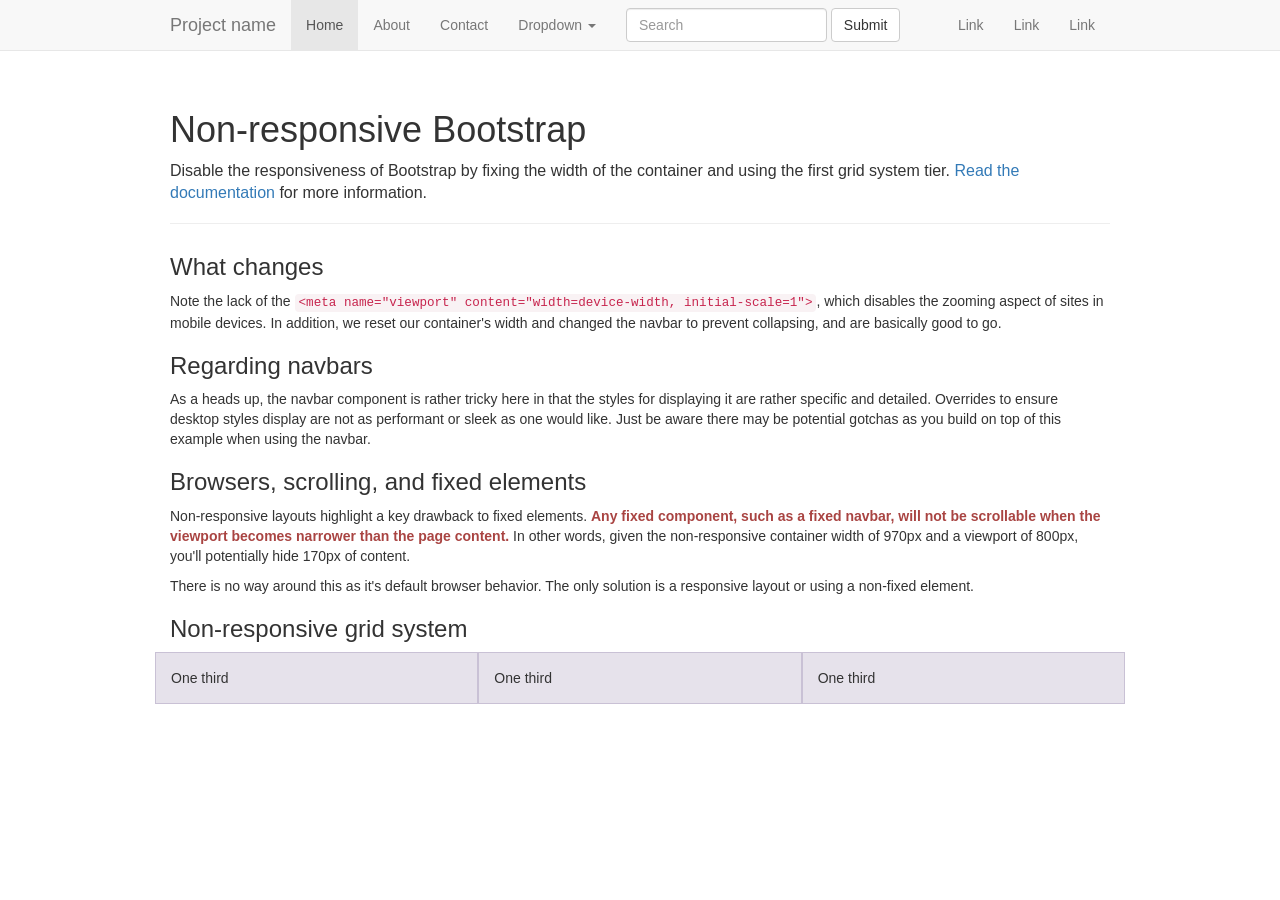
<file: parapaparam.github.io/bootstrap-3.3.7/docs/examples/non-responsive/index.html>
<!DOCTYPE html>
<html lang="en">
  <head>
    <meta charset="utf-8">
    <meta http-equiv="X-UA-Compatible" content="IE=edge">
    <!-- The above 2 meta tags *must* come first in the head; any other head content must come *after* these tags -->
    <meta name="description" content="">
    <meta name="author" content="">

    <!-- Note there is no responsive meta tag here -->

    <link rel="icon" href="../../favicon.ico">

    <title>Non-responsive Template for Bootstrap</title>

    <!-- Bootstrap core CSS -->
    <link href="../../dist/css/bootstrap.min.css" rel="stylesheet">

    <!-- IE10 viewport hack for Surface/desktop Windows 8 bug -->
    <link href="../../assets/css/ie10-viewport-bug-workaround.css" rel="stylesheet">

    <!-- Custom styles for this template -->
    <link href="non-responsive.css" rel="stylesheet">

    <!-- Just for debugging purposes. Don't actually copy these 2 lines! -->
    <!--[if lt IE 9]><script src="../../assets/js/ie8-responsive-file-warning.js"></script><![endif]-->
    <script src="../../assets/js/ie-emulation-modes-warning.js"></script>

    <!-- HTML5 shim and Respond.js for IE8 support of HTML5 elements and media queries -->
    <!--[if lt IE 9]>
      <script src="https://oss.maxcdn.com/html5shiv/3.7.3/html5shiv.min.js"></script>
      <script src="https://oss.maxcdn.com/respond/1.4.2/respond.min.js"></script>
    <![endif]-->
  </head>

  <body>

    <!-- Fixed navbar -->
    <nav class="navbar navbar-default navbar-fixed-top">
      <div class="container">
        <div class="navbar-header">
          <!-- The mobile navbar-toggle button can be safely removed since you do not need it in a non-responsive implementation -->
          <a class="navbar-brand" href="#">Project name</a>
        </div>
        <!-- Note that the .navbar-collapse and .collapse classes have been removed from the #navbar -->
        <div id="navbar">
          <ul class="nav navbar-nav">
            <li class="active"><a href="#">Home</a></li>
            <li><a href="#about">About</a></li>
            <li><a href="#contact">Contact</a></li>
            <li class="dropdown">
              <a href="#" class="dropdown-toggle" data-toggle="dropdown" role="button" aria-haspopup="true" aria-expanded="false">Dropdown <span class="caret"></span></a>
              <ul class="dropdown-menu">
                <li><a href="#">Action</a></li>
                <li><a href="#">Another action</a></li>
                <li><a href="#">Something else here</a></li>
                <li role="separator" class="divider"></li>
                <li class="dropdown-header">Nav header</li>
                <li><a href="#">Separated link</a></li>
                <li><a href="#">One more separated link</a></li>
              </ul>
            </li>
          </ul>
          <form class="navbar-form navbar-left">
            <div class="form-group">
              <input type="text" class="form-control" placeholder="Search">
            </div>
            <button type="submit" class="btn btn-default">Submit</button>
          </form>
          <ul class="nav navbar-nav navbar-right">
            <li><a href="#">Link</a></li>
            <li><a href="#">Link</a></li>
            <li><a href="#">Link</a></li>
          </ul>
        </div><!--/.nav-collapse -->
      </div>
    </nav>

    <div class="container">

      <div class="page-header">
        <h1>Non-responsive Bootstrap</h1>
        <p class="lead">Disable the responsiveness of Bootstrap by fixing the width of the container and using the first grid system tier. <a href="http://getbootstrap.com/getting-started/#disable-responsive">Read the documentation</a> for more information.</p>
      </div>

      <h3>What changes</h3>
      <p>Note the lack of the <code>&lt;meta name="viewport" content="width=device-width, initial-scale=1"&gt;</code>, which disables the zooming aspect of sites in mobile devices. In addition, we reset our container's width and changed the navbar to prevent collapsing, and are basically good to go.</p>

      <h3>Regarding navbars</h3>
      <p>As a heads up, the navbar component is rather tricky here in that the styles for displaying it are rather specific and detailed. Overrides to ensure desktop styles display are not as performant or sleek as one would like. Just be aware there may be potential gotchas as you build on top of this example when using the navbar.</p>

      <h3>Browsers, scrolling, and fixed elements</h3>
      <p>Non-responsive layouts highlight a key drawback to fixed elements. <strong class="text-danger">Any fixed component, such as a fixed navbar, will not be scrollable when the viewport becomes narrower than the page content.</strong> In other words, given the non-responsive container width of 970px and a viewport of 800px, you'll potentially hide 170px of content.</p>
      <p>There is no way around this as it's default browser behavior. The only solution is a responsive layout or using a non-fixed element.</p>

      <h3>Non-responsive grid system</h3>
      <div class="row">
        <div class="col-xs-4">One third</div>
        <div class="col-xs-4">One third</div>
        <div class="col-xs-4">One third</div>
      </div>

    </div> <!-- /container -->


    <!-- Bootstrap core JavaScript
    ================================================== -->
    <!-- Placed at the end of the document so the pages load faster -->
    <script src="https://ajax.googleapis.com/ajax/libs/jquery/1.12.4/jquery.min.js"></script>
    <script>window.jQuery || document.write('<script src="../../assets/js/vendor/jquery.min.js"><\/script>')</script>
    <script src="../../dist/js/bootstrap.min.js"></script>
    <!-- IE10 viewport hack for Surface/desktop Windows 8 bug -->
    <script src="../../assets/js/ie10-viewport-bug-workaround.js"></script>
  </body>
</html>
</file>
<file: parapaparam.github.io/bootstrap-3.3.7/docs/examples/blog/blog.css>
/*
 * Globals
 */

body {
  font-family: Georgia, "Times New Roman", Times, serif;
  color: #555;
}

h1, .h1,
h2, .h2,
h3, .h3,
h4, .h4,
h5, .h5,
h6, .h6 {
  margin-top: 0;
  font-family: "Helvetica Neue", Helvetica, Arial, sans-serif;
  font-weight: normal;
  color: #333;
}


/*
 * Override Bootstrap's default container.
 */

@media (min-width: 1200px) {
  .container {
    width: 970px;
  }
}


/*
 * Masthead for nav
 */

.blog-masthead {
  background-color: #428bca;
  -webkit-box-shadow: inset 0 -2px 5px rgba(0,0,0,.1);
          box-shadow: inset 0 -2px 5px rgba(0,0,0,.1);
}

/* Nav links */
.blog-nav-item {
  position: relative;
  display: inline-block;
  padding: 10px;
  font-weight: 500;
  color: #cdddeb;
}
.blog-nav-item:hover,
.blog-nav-item:focus {
  color: #fff;
  text-decoration: none;
}

/* Active state gets a caret at the bottom */
.blog-nav .active {
  color: #fff;
}
.blog-nav .active:after {
  position: absolute;
  bottom: 0;
  left: 50%;
  width: 0;
  height: 0;
  margin-left: -5px;
  vertical-align: middle;
  content: " ";
  border-right: 5px solid transparent;
  border-bottom: 5px solid;
  border-left: 5px solid transparent;
}


/*
 * Blog name and description
 */

.blog-header {
  padding-top: 20px;
  padding-bottom: 20px;
}
.blog-title {
  margin-top: 30px;
  margin-bottom: 0;
  font-size: 60px;
  font-weight: normal;
}
.blog-description {
  font-size: 20px;
  color: #999;
}


/*
 * Main column and sidebar layout
 */

.blog-main {
  font-size: 18px;
  line-height: 1.5;
}

/* Sidebar modules for boxing content */
.sidebar-module {
  padding: 15px;
  margin: 0 -15px 15px;
}
.sidebar-module-inset {
  padding: 15px;
  background-color: #f5f5f5;
  border-radius: 4px;
}
.sidebar-module-inset p:last-child,
.sidebar-module-inset ul:last-child,
.sidebar-module-inset ol:last-child {
  margin-bottom: 0;
}


/* Pagination */
.pager {
  margin-bottom: 60px;
  text-align: left;
}
.pager > li > a {
  width: 140px;
  padding: 10px 20px;
  text-align: center;
  border-radius: 30px;
}


/*
 * Blog posts
 */

.blog-post {
  margin-bottom: 60px;
}
.blog-post-title {
  margin-bottom: 5px;
  font-size: 40px;
}
.blog-post-meta {
  margin-bottom: 20px;
  color: #999;
}


/*
 * Footer
 */

.blog-footer {
  padding: 40px 0;
  color: #999;
  text-align: center;
  background-color: #f9f9f9;
  border-top: 1px solid #e5e5e5;
}
.blog-footer p:last-child {
  margin-bottom: 0;
}
</file>
<file: parapaparam.github.io/bootstrap-3.3.7/docs/examples/carousel/carousel.css>
/* GLOBAL STYLES
-------------------------------------------------- */
/* Padding below the footer and lighter body text */

body {
  padding-bottom: 40px;
  color: #5a5a5a;
}


/* CUSTOMIZE THE NAVBAR
-------------------------------------------------- */

/* Special class on .container surrounding .navbar, used for positioning it into place. */
.navbar-wrapper {
  position: absolute;
  top: 0;
  right: 0;
  left: 0;
  z-index: 20;
}

/* Flip around the padding for proper display in narrow viewports */
.navbar-wrapper > .container {
  padding-right: 0;
  padding-left: 0;
}
.navbar-wrapper .navbar {
  padding-right: 15px;
  padding-left: 15px;
}
.navbar-wrapper .navbar .container {
  width: auto;
}


/* CUSTOMIZE THE CAROUSEL
-------------------------------------------------- */

/* Carousel base class */
.carousel {
  height: 500px;
  margin-bottom: 60px;
}
/* Since positioning the image, we need to help out the caption */
.carousel-caption {
  z-index: 10;
}

/* Declare heights because of positioning of img element */
.carousel .item {
  height: 500px;
  background-color: #777;
}
.carousel-inner > .item > img {
  position: absolute;
  top: 0;
  left: 0;
  min-width: 100%;
  height: 500px;
}


/* MARKETING CONTENT
-------------------------------------------------- */

/* Center align the text within the three columns below the carousel */
.marketing .col-lg-4 {
  margin-bottom: 20px;
  text-align: center;
}
.marketing h2 {
  font-weight: normal;
}
.marketing .col-lg-4 p {
  margin-right: 10px;
  margin-left: 10px;
}


/* Featurettes
------------------------- */

.featurette-divider {
  margin: 80px 0; /* Space out the Bootstrap <hr> more */
}

/* Thin out the marketing headings */
.featurette-heading {
  font-weight: 300;
  line-height: 1;
  letter-spacing: -1px;
}


/* RESPONSIVE CSS
-------------------------------------------------- */

@media (min-width: 768px) {
  /* Navbar positioning foo */
  .navbar-wrapper {
    margin-top: 20px;
  }
  .navbar-wrapper .container {
    padding-right: 15px;
    padding-left: 15px;
  }
  .navbar-wrapper .navbar {
    padding-right: 0;
    padding-left: 0;
  }

  /* The navbar becomes detached from the top, so we round the corners */
  .navbar-wrapper .navbar {
    border-radius: 4px;
  }

  /* Bump up size of carousel content */
  .carousel-caption p {
    margin-bottom: 20px;
    font-size: 21px;
    line-height: 1.4;
  }

  .featurette-heading {
    font-size: 50px;
  }
}

@media (min-width: 992px) {
  .featurette-heading {
    margin-top: 120px;
  }
}
</file>
<file: parapaparam.github.io/bootstrap-3.3.7/docs/examples/cover/cover.css>
/*
 * Globals
 */

/* Links */
a,
a:focus,
a:hover {
  color: #fff;
}

/* Custom default button */
.btn-default,
.btn-default:hover,
.btn-default:focus {
  color: #333;
  text-shadow: none; /* Prevent inheritance from `body` */
  background-color: #fff;
  border: 1px solid #fff;
}


/*
 * Base structure
 */

html,
body {
  height: 100%;
  background-color: #333;
}
body {
  color: #fff;
  text-align: center;
  text-shadow: 0 1px 3px rgba(0,0,0,.5);
}

/* Extra markup and styles for table-esque vertical and horizontal centering */
.site-wrapper {
  display: table;
  width: 100%;
  height: 100%; /* For at least Firefox */
  min-height: 100%;
  -webkit-box-shadow: inset 0 0 100px rgba(0,0,0,.5);
          box-shadow: inset 0 0 100px rgba(0,0,0,.5);
}
.site-wrapper-inner {
  display: table-cell;
  vertical-align: top;
}
.cover-container {
  margin-right: auto;
  margin-left: auto;
}

/* Padding for spacing */
.inner {
  padding: 30px;
}


/*
 * Header
 */
.masthead-brand {
  margin-top: 10px;
  margin-bottom: 10px;
}

.masthead-nav > li {
  display: inline-block;
}
.masthead-nav > li + li {
  margin-left: 20px;
}
.masthead-nav > li > a {
  padding-right: 0;
  padding-left: 0;
  font-size: 16px;
  font-weight: bold;
  color: #fff; /* IE8 proofing */
  color: rgba(255,255,255,.75);
  border-bottom: 2px solid transparent;
}
.masthead-nav > li > a:hover,
.masthead-nav > li > a:focus {
  background-color: transparent;
  border-bottom-color: #a9a9a9;
  border-bottom-color: rgba(255,255,255,.25);
}
.masthead-nav > .active > a,
.masthead-nav > .active > a:hover,
.masthead-nav > .active > a:focus {
  color: #fff;
  border-bottom-color: #fff;
}

@media (min-width: 768px) {
  .masthead-brand {
    float: left;
  }
  .masthead-nav {
    float: right;
  }
}


/*
 * Cover
 */

.cover {
  padding: 0 20px;
}
.cover .btn-lg {
  padding: 10px 20px;
  font-weight: bold;
}


/*
 * Footer
 */

.mastfoot {
  color: #999; /* IE8 proofing */
  color: rgba(255,255,255,.5);
}


/*
 * Affix and center
 */

@media (min-width: 768px) {
  /* Pull out the header and footer */
  .masthead {
    position: fixed;
    top: 0;
  }
  .mastfoot {
    position: fixed;
    bottom: 0;
  }
  /* Start the vertical centering */
  .site-wrapper-inner {
    vertical-align: middle;
  }
  /* Handle the widths */
  .masthead,
  .mastfoot,
  .cover-container {
    width: 100%; /* Must be percentage or pixels for horizontal alignment */
  }
}

@media (min-width: 992px) {
  .masthead,
  .mastfoot,
  .cover-container {
    width: 700px;
  }
}
</file>
<file: parapaparam.github.io/bootstrap-3.3.7/docs/examples/dashboard/dashboard.css>
/*
 * Base structure
 */

/* Move down content because we have a fixed navbar that is 50px tall */
body {
  padding-top: 50px;
}


/*
 * Global add-ons
 */

.sub-header {
  padding-bottom: 10px;
  border-bottom: 1px solid #eee;
}

/*
 * Top navigation
 * Hide default border to remove 1px line.
 */
.navbar-fixed-top {
  border: 0;
}

/*
 * Sidebar
 */

/* Hide for mobile, show later */
.sidebar {
  display: none;
}
@media (min-width: 768px) {
  .sidebar {
    position: fixed;
    top: 51px;
    bottom: 0;
    left: 0;
    z-index: 1000;
    display: block;
    padding: 20px;
    overflow-x: hidden;
    overflow-y: auto; /* Scrollable contents if viewport is shorter than content. */
    background-color: #f5f5f5;
    border-right: 1px solid #eee;
  }
}

/* Sidebar navigation */
.nav-sidebar {
  margin-right: -21px; /* 20px padding + 1px border */
  margin-bottom: 20px;
  margin-left: -20px;
}
.nav-sidebar > li > a {
  padding-right: 20px;
  padding-left: 20px;
}
.nav-sidebar > .active > a,
.nav-sidebar > .active > a:hover,
.nav-sidebar > .active > a:focus {
  color: #fff;
  background-color: #428bca;
}


/*
 * Main content
 */

.main {
  padding: 20px;
}
@media (min-width: 768px) {
  .main {
    padding-right: 40px;
    padding-left: 40px;
  }
}
.main .page-header {
  margin-top: 0;
}


/*
 * Placeholder dashboard ideas
 */

.placeholders {
  margin-bottom: 30px;
  text-align: center;
}
.placeholders h4 {
  margin-bottom: 0;
}
.placeholder {
  margin-bottom: 20px;
}
.placeholder img {
  display: inline-block;
  border-radius: 50%;
}
</file>
<file: parapaparam.github.io/bootstrap-3.3.7/docs/examples/grid/grid.css>
h4 {
  margin-top: 25px;
}
.row {
  margin-bottom: 20px;
}
.row .row {
  margin-top: 10px;
  margin-bottom: 0;
}
[class*="col-"] {
  padding-top: 15px;
  padding-bottom: 15px;
  background-color: #eee;
  background-color: rgba(86,61,124,.15);
  border: 1px solid #ddd;
  border: 1px solid rgba(86,61,124,.2);
}

hr {
  margin-top: 40px;
  margin-bottom: 40px;
}
</file>
<file: parapaparam.github.io/bootstrap-3.3.7/docs/examples/jumbotron-narrow/jumbotron-narrow.css>
/* Space out content a bit */
body {
  padding-top: 20px;
  padding-bottom: 20px;
}

/* Everything but the jumbotron gets side spacing for mobile first views */
.header,
.marketing,
.footer {
  padding-right: 15px;
  padding-left: 15px;
}

/* Custom page header */
.header {
  padding-bottom: 20px;
  border-bottom: 1px solid #e5e5e5;
}
/* Make the masthead heading the same height as the navigation */
.header h3 {
  margin-top: 0;
  margin-bottom: 0;
  line-height: 40px;
}

/* Custom page footer */
.footer {
  padding-top: 19px;
  color: #777;
  border-top: 1px solid #e5e5e5;
}

/* Customize container */
@media (min-width: 768px) {
  .container {
    max-width: 730px;
  }
}
.container-narrow > hr {
  margin: 30px 0;
}

/* Main marketing message and sign up button */
.jumbotron {
  text-align: center;
  border-bottom: 1px solid #e5e5e5;
}
.jumbotron .btn {
  padding: 14px 24px;
  font-size: 21px;
}

/* Supporting marketing content */
.marketing {
  margin: 40px 0;
}
.marketing p + h4 {
  margin-top: 28px;
}

/* Responsive: Portrait tablets and up */
@media screen and (min-width: 768px) {
  /* Remove the padding we set earlier */
  .header,
  .marketing,
  .footer {
    padding-right: 0;
    padding-left: 0;
  }
  /* Space out the masthead */
  .header {
    margin-bottom: 30px;
  }
  /* Remove the bottom border on the jumbotron for visual effect */
  .jumbotron {
    border-bottom: 0;
  }
}
</file>
<file: parapaparam.github.io/bootstrap-3.3.7/docs/examples/jumbotron/jumbotron.css>
/* Move down content because we have a fixed navbar that is 50px tall */
body {
  padding-top: 50px;
  padding-bottom: 20px;
}
</file>
<file: parapaparam.github.io/bootstrap-3.3.7/docs/examples/justified-nav/justified-nav.css>
body {
  padding-top: 20px;
}

.footer {
  padding-top: 40px;
  padding-bottom: 40px;
  margin-top: 40px;
  border-top: 1px solid #eee;
}

/* Main marketing message and sign up button */
.jumbotron {
  text-align: center;
  background-color: transparent;
}
.jumbotron .btn {
  padding: 14px 24px;
  font-size: 21px;
}

/* Customize the nav-justified links to be fill the entire space of the .navbar */

.nav-justified {
  background-color: #eee;
  border: 1px solid #ccc;
  border-radius: 5px;
}
.nav-justified > li > a {
  padding-top: 15px;
  padding-bottom: 15px;
  margin-bottom: 0;
  font-weight: bold;
  color: #777;
  text-align: center;
  background-color: #e5e5e5; /* Old browsers */
  background-image: -webkit-gradient(linear, left top, left bottom, from(#f5f5f5), to(#e5e5e5));
  background-image: -webkit-linear-gradient(top, #f5f5f5 0%, #e5e5e5 100%);
  background-image:      -o-linear-gradient(top, #f5f5f5 0%, #e5e5e5 100%);
  background-image:         linear-gradient(to bottom, #f5f5f5 0%,#e5e5e5 100%);
  filter: progid:DXImageTransform.Microsoft.gradient( startColorstr='#f5f5f5', endColorstr='#e5e5e5',GradientType=0 ); /* IE6-9 */
  background-repeat: repeat-x; /* Repeat the gradient */
  border-bottom: 1px solid #d5d5d5;
}
.nav-justified > .active > a,
.nav-justified > .active > a:hover,
.nav-justified > .active > a:focus {
  background-color: #ddd;
  background-image: none;
  -webkit-box-shadow: inset 0 3px 7px rgba(0,0,0,.15);
          box-shadow: inset 0 3px 7px rgba(0,0,0,.15);
}
.nav-justified > li:first-child > a {
  border-radius: 5px 5px 0 0;
}
.nav-justified > li:last-child > a {
  border-bottom: 0;
  border-radius: 0 0 5px 5px;
}

@media (min-width: 768px) {
  .nav-justified {
    max-height: 52px;
  }
  .nav-justified > li > a {
    border-right: 1px solid #d5d5d5;
    border-left: 1px solid #fff;
  }
  .nav-justified > li:first-child > a {
    border-left: 0;
    border-radius: 5px 0 0 5px;
  }
  .nav-justified > li:last-child > a {
    border-right: 0;
    border-radius: 0 5px 5px 0;
  }
}

/* Responsive: Portrait tablets and up */
@media screen and (min-width: 768px) {
  /* Remove the padding we set earlier */
  .masthead,
  .marketing,
  .footer {
    padding-right: 0;
    padding-left: 0;
  }
}
</file>
<file: parapaparam.github.io/bootstrap-3.3.7/docs/examples/navbar-fixed-top/navbar-fixed-top.css>
body {
  min-height: 2000px;
  padding-top: 70px;
}
</file>
<file: parapaparam.github.io/bootstrap-3.3.7/docs/examples/navbar-static-top/navbar-static-top.css>
body {
  min-height: 2000px;
}

.navbar-static-top {
  margin-bottom: 19px;
}
</file>
<file: parapaparam.github.io/bootstrap-3.3.7/docs/examples/navbar/navbar.css>
body {
  padding-top: 20px;
  padding-bottom: 20px;
}

.navbar {
  margin-bottom: 20px;
}
</file>
<file: parapaparam.github.io/bootstrap-3.3.7/docs/examples/non-responsive/non-responsive.css>
/* Template-specific stuff
 *
 * Customizations just for the template; these are not necessary for anything
 * with disabling the responsiveness.
 */

/* Account for fixed navbar */
body {
  padding-top: 70px;
  padding-bottom: 30px;
}

body,
.navbar-fixed-top,
.navbar-fixed-bottom {
  min-width: 970px;
}

/* Don't let the lead text change font-size. */
.lead {
  font-size: 16px;
}

/* Finesse the page header spacing */
.page-header {
  margin-bottom: 30px;
}
.page-header .lead {
  margin-bottom: 10px;
}


/* Non-responsive overrides
 *
 * Utilize the following CSS to disable the responsive-ness of the container,
 * grid system, and navbar.
 */

/* Reset the container */
.container {
  width: 970px;
  max-width: none !important;
}

/* Demonstrate the grids */
.col-xs-4 {
  padding-top: 15px;
  padding-bottom: 15px;
  background-color: #eee;
  background-color: rgba(86,61,124,.15);
  border: 1px solid #ddd;
  border: 1px solid rgba(86,61,124,.2);
}

.container .navbar-header,
.container .navbar-collapse {
  margin-right: 0;
  margin-left: 0;
}

/* Always float the navbar header */
.navbar-header {
  float: left;
}

/* Undo the collapsing navbar */
.navbar-collapse {
  display: block !important;
  height: auto !important;
  padding-bottom: 0;
  overflow: visible !important;
  visibility: visible !important;
}

.navbar-toggle {
  display: none;
}
.navbar-collapse {
  border-top: 0;
}

.navbar-brand {
  margin-left: -15px;
}

/* Always apply the floated nav */
.navbar-nav {
  float: left;
  margin: 0;
}
.navbar-nav > li {
  float: left;
}
.navbar-nav > li > a {
  padding: 15px;
}

/* Redeclare since we override the float above */
.navbar-nav.navbar-right {
  float: right;
}

/* Undo custom dropdowns */
.navbar .navbar-nav .open .dropdown-menu {
  position: absolute;
  float: left;
  background-color: #fff;
  border: 1px solid #ccc;
  border: 1px solid rgba(0, 0, 0, .15);
  border-width: 0 1px 1px;
  border-radius: 0 0 4px 4px;
  -webkit-box-shadow: 0 6px 12px rgba(0, 0, 0, .175);
          box-shadow: 0 6px 12px rgba(0, 0, 0, .175);
}
.navbar-default .navbar-nav .open .dropdown-menu > li > a {
  color: #333;
}
.navbar .navbar-nav .open .dropdown-menu > li > a:hover,
.navbar .navbar-nav .open .dropdown-menu > li > a:focus,
.navbar .navbar-nav .open .dropdown-menu > .active > a,
.navbar .navbar-nav .open .dropdown-menu > .active > a:hover,
.navbar .navbar-nav .open .dropdown-menu > .active > a:focus {
  color: #fff !important;
  background-color: #428bca !important;
}
.navbar .navbar-nav .open .dropdown-menu > .disabled > a,
.navbar .navbar-nav .open .dropdown-menu > .disabled > a:hover,
.navbar .navbar-nav .open .dropdown-menu > .disabled > a:focus {
  color: #999 !important;
  background-color: transparent !important;
}

/* Undo form expansion */
.navbar-form {
  float: left;
  width: auto;
  padding-top: 0;
  padding-bottom: 0;
  margin-right: 0;
  margin-left: 0;
  border: 0;
  -webkit-box-shadow: none;
          box-shadow: none;
}

/* Copy-pasted from forms.less since we mixin the .form-inline styles. */
.navbar-form .form-group {
  display: inline-block;
  margin-bottom: 0;
  vertical-align: middle;
}

.navbar-form .form-control {
  display: inline-block;
  width: auto;
  vertical-align: middle;
}

.navbar-form .form-control-static {
  display: inline-block;
}

.navbar-form .input-group {
  display: inline-table;
  vertical-align: middle;
}

.navbar-form .input-group .input-group-addon,
.navbar-form .input-group .input-group-btn,
.navbar-form .input-group .form-control {
  width: auto;
}

.navbar-form .input-group > .form-control {
  width: 100%;
}

.navbar-form .control-label {
  margin-bottom: 0;
  vertical-align: middle;
}

.navbar-form .radio,
.navbar-form .checkbox {
  display: inline-block;
  margin-top: 0;
  margin-bottom: 0;
  vertical-align: middle;
}

.navbar-form .radio label,
.navbar-form .checkbox label {
  padding-left: 0;
}

.navbar-form .radio input[type="radio"],
.navbar-form .checkbox input[type="checkbox"] {
  position: relative;
  margin-left: 0;
}

.navbar-form .has-feedback .form-control-feedback {
  top: 0;
}

/* Undo inline form compaction on small screens */
.form-inline .form-group {
  display: inline-block;
  margin-bottom: 0;
  vertical-align: middle;
}

.form-inline .form-control {
  display: inline-block;
  width: auto;
  vertical-align: middle;
}

.form-inline .form-control-static {
  display: inline-block;
}

.form-inline .input-group {
  display: inline-table;
  vertical-align: middle;
}
.form-inline .input-group .input-group-addon,
.form-inline .input-group .input-group-btn,
.form-inline .input-group .form-control {
  width: auto;
}

.form-inline .input-group > .form-control {
  width: 100%;
}

.form-inline .control-label {
  margin-bottom: 0;
  vertical-align: middle;
}

.form-inline .radio,
.form-inline .checkbox {
  display: inline-block;
  margin-top: 0;
  margin-bottom: 0;
  vertical-align: middle;
}
.form-inline .radio label,
.form-inline .checkbox label {
  padding-left: 0;
}

.form-inline .radio input[type="radio"],
.form-inline .checkbox input[type="checkbox"] {
  position: relative;
  margin-left: 0;
}

.form-inline .has-feedback .form-control-feedback {
  top: 0;
}
</file>
<file: parapaparam.github.io/bootstrap-3.3.7/js/tests/vendor/qunit.css>
/*!
 * QUnit 1.22.0
 * https://qunitjs.com/
 *
 * Copyright jQuery Foundation and other contributors
 * Released under the MIT license
 * https://jquery.org/license
 *
 * Date: 2016-02-23T15:57Z
 */

/** Font Family and Sizes */

#qunit-tests, #qunit-header, #qunit-banner, #qunit-testrunner-toolbar, #qunit-filteredTest, #qunit-userAgent, #qunit-testresult {
	font-family: "Helvetica Neue Light", "HelveticaNeue-Light", "Helvetica Neue", Calibri, Helvetica, Arial, sans-serif;
}

#qunit-testrunner-toolbar, #qunit-filteredTest, #qunit-userAgent, #qunit-testresult, #qunit-tests li { font-size: small; }
#qunit-tests { font-size: smaller; }


/** Resets */

#qunit-tests, #qunit-header, #qunit-banner, #qunit-filteredTest, #qunit-userAgent, #qunit-testresult, #qunit-modulefilter {
	margin: 0;
	padding: 0;
}


/** Header */

#qunit-header {
	padding: 0.5em 0 0.5em 1em;

	color: #8699A4;
	background-color: #0D3349;

	font-size: 1.5em;
	line-height: 1em;
	font-weight: 400;

	border-radius: 5px 5px 0 0;
}

#qunit-header a {
	text-decoration: none;
	color: #C2CCD1;
}

#qunit-header a:hover,
#qunit-header a:focus {
	color: #FFF;
}

#qunit-testrunner-toolbar label {
	display: inline-block;
	padding: 0 0.5em 0 0.1em;
}

#qunit-banner {
	height: 5px;
}

#qunit-testrunner-toolbar {
	padding: 0.5em 1em 0.5em 1em;
	color: #5E740B;
	background-color: #EEE;
	overflow: hidden;
}

#qunit-filteredTest {
	padding: 0.5em 1em 0.5em 1em;
	background-color: #F4FF77;
	color: #366097;
}

#qunit-userAgent {
	padding: 0.5em 1em 0.5em 1em;
	background-color: #2B81AF;
	color: #FFF;
	text-shadow: rgba(0, 0, 0, 0.5) 2px 2px 1px;
}

#qunit-modulefilter-container {
	float: right;
	padding: 0.2em;
}

.qunit-url-config {
	display: inline-block;
	padding: 0.1em;
}

.qunit-filter {
	display: block;
	float: right;
	margin-left: 1em;
}

/** Tests: Pass/Fail */

#qunit-tests {
	list-style-position: inside;
}

#qunit-tests li {
	padding: 0.4em 1em 0.4em 1em;
	border-bottom: 1px solid #FFF;
	list-style-position: inside;
}

#qunit-tests > li {
	display: none;
}

#qunit-tests li.running,
#qunit-tests li.pass,
#qunit-tests li.fail,
#qunit-tests li.skipped {
	display: list-item;
}

#qunit-tests.hidepass {
	position: relative;
}

#qunit-tests.hidepass li.running,
#qunit-tests.hidepass li.pass {
	visibility: hidden;
	position: absolute;
	width:   0;
	height:  0;
	padding: 0;
	border:  0;
	margin:  0;
}

#qunit-tests li strong {
	cursor: pointer;
}

#qunit-tests li.skipped strong {
	cursor: default;
}

#qunit-tests li a {
	padding: 0.5em;
	color: #C2CCD1;
	text-decoration: none;
}

#qunit-tests li p a {
	padding: 0.25em;
	color: #6B6464;
}
#qunit-tests li a:hover,
#qunit-tests li a:focus {
	color: #000;
}

#qunit-tests li .runtime {
	float: right;
	font-size: smaller;
}

.qunit-assert-list {
	margin-top: 0.5em;
	padding: 0.5em;

	background-color: #FFF;

	border-radius: 5px;
}

.qunit-source {
	margin: 0.6em 0 0.3em;
}

.qunit-collapsed {
	display: none;
}

#qunit-tests table {
	border-collapse: collapse;
	margin-top: 0.2em;
}

#qunit-tests th {
	text-align: right;
	vertical-align: top;
	padding: 0 0.5em 0 0;
}

#qunit-tests td {
	vertical-align: top;
}

#qunit-tests pre {
	margin: 0;
	white-space: pre-wrap;
	word-wrap: break-word;
}

#qunit-tests del {
	background-color: #E0F2BE;
	color: #374E0C;
	text-decoration: none;
}

#qunit-tests ins {
	background-color: #FFCACA;
	color: #500;
	text-decoration: none;
}

/*** Test Counts */

#qunit-tests b.counts                       { color: #000; }
#qunit-tests b.passed                       { color: #5E740B; }
#qunit-tests b.failed                       { color: #710909; }

#qunit-tests li li {
	padding: 5px;
	background-color: #FFF;
	border-bottom: none;
	list-style-position: inside;
}

/*** Passing Styles */

#qunit-tests li li.pass {
	color: #3C510C;
	background-color: #FFF;
	border-left: 10px solid #C6E746;
}

#qunit-tests .pass                          { color: #528CE0; background-color: #D2E0E6; }
#qunit-tests .pass .test-name               { color: #366097; }

#qunit-tests .pass .test-actual,
#qunit-tests .pass .test-expected           { color: #999; }

#qunit-banner.qunit-pass                    { background-color: #C6E746; }

/*** Failing Styles */

#qunit-tests li li.fail {
	color: #710909;
	background-color: #FFF;
	border-left: 10px solid #EE5757;
	white-space: pre;
}

#qunit-tests > li:last-child {
	border-radius: 0 0 5px 5px;
}

#qunit-tests .fail                          { color: #000; background-color: #EE5757; }
#qunit-tests .fail .test-name,
#qunit-tests .fail .module-name             { color: #000; }

#qunit-tests .fail .test-actual             { color: #EE5757; }
#qunit-tests .fail .test-expected           { color: #008000; }

#qunit-banner.qunit-fail                    { background-color: #EE5757; }

/*** Skipped tests */

#qunit-tests .skipped {
	background-color: #EBECE9;
}

#qunit-tests .qunit-skipped-label {
	background-color: #F4FF77;
	display: inline-block;
	font-style: normal;
	color: #366097;
	line-height: 1.8em;
	padding: 0 0.5em;
	margin: -0.4em 0.4em -0.4em 0;
}

/** Result */

#qunit-testresult {
	padding: 0.5em 1em 0.5em 1em;

	color: #2B81AF;
	background-color: #D2E0E6;

	border-bottom: 1px solid #FFF;
}
#qunit-testresult .module-name {
	font-weight: 700;
}

/** Fixture */

#qunit-fixture {
	position: absolute;
	top: -10000px;
	left: -10000px;
	width: 1000px;
	height: 1000px;
}
</file>
<file: parapaparam.github.io/bootstrap-3.3.7/docs/assets/css/ie10-viewport-bug-workaround.css>
/*!
 * IE10 viewport hack for Surface/desktop Windows 8 bug
 * Copyright 2014-2015 Twitter, Inc.
 * Licensed under MIT (https://github.com/twbs/bootstrap/blob/master/LICENSE)
 */

/*
 * See the Getting Started docs for more information:
 * http://getbootstrap.com/getting-started/#support-ie10-width
 */
@-ms-viewport     { width: device-width; }
@-o-viewport      { width: device-width; }
@viewport         { width: device-width; }
</file>
